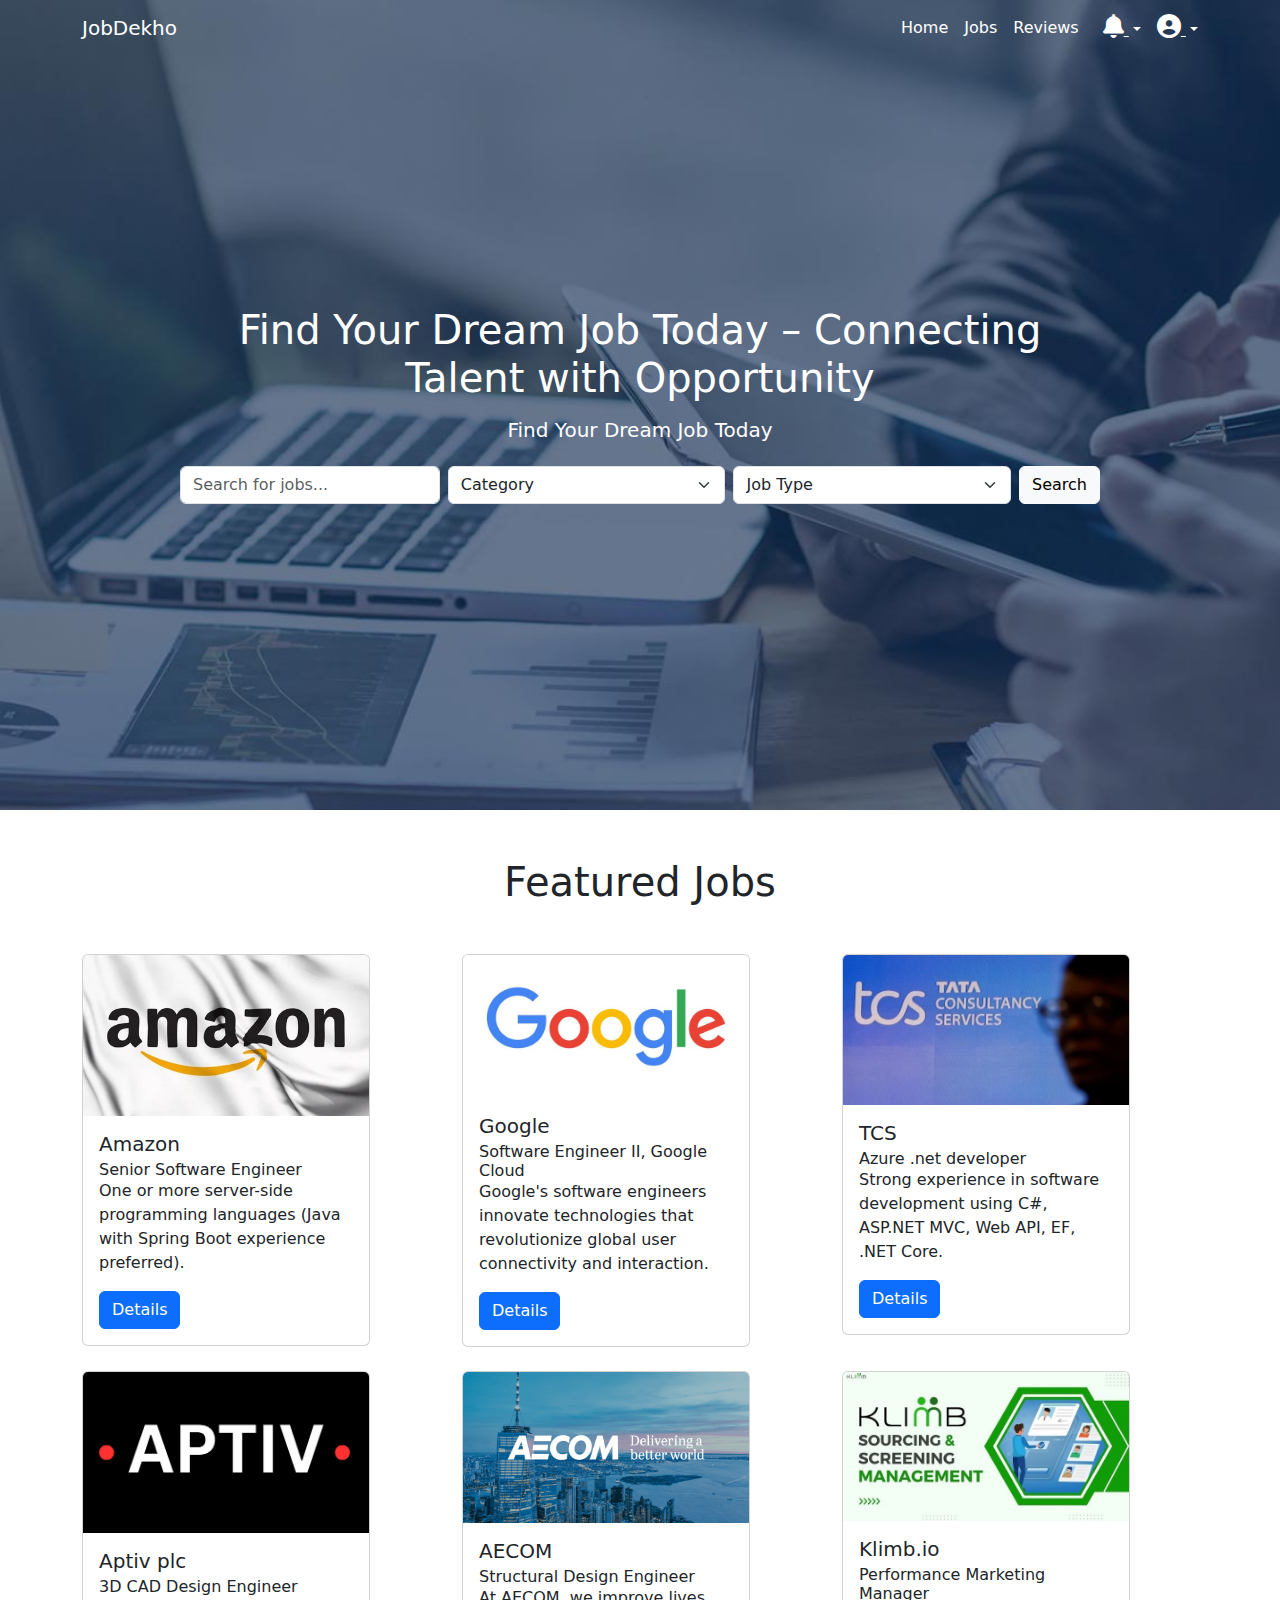
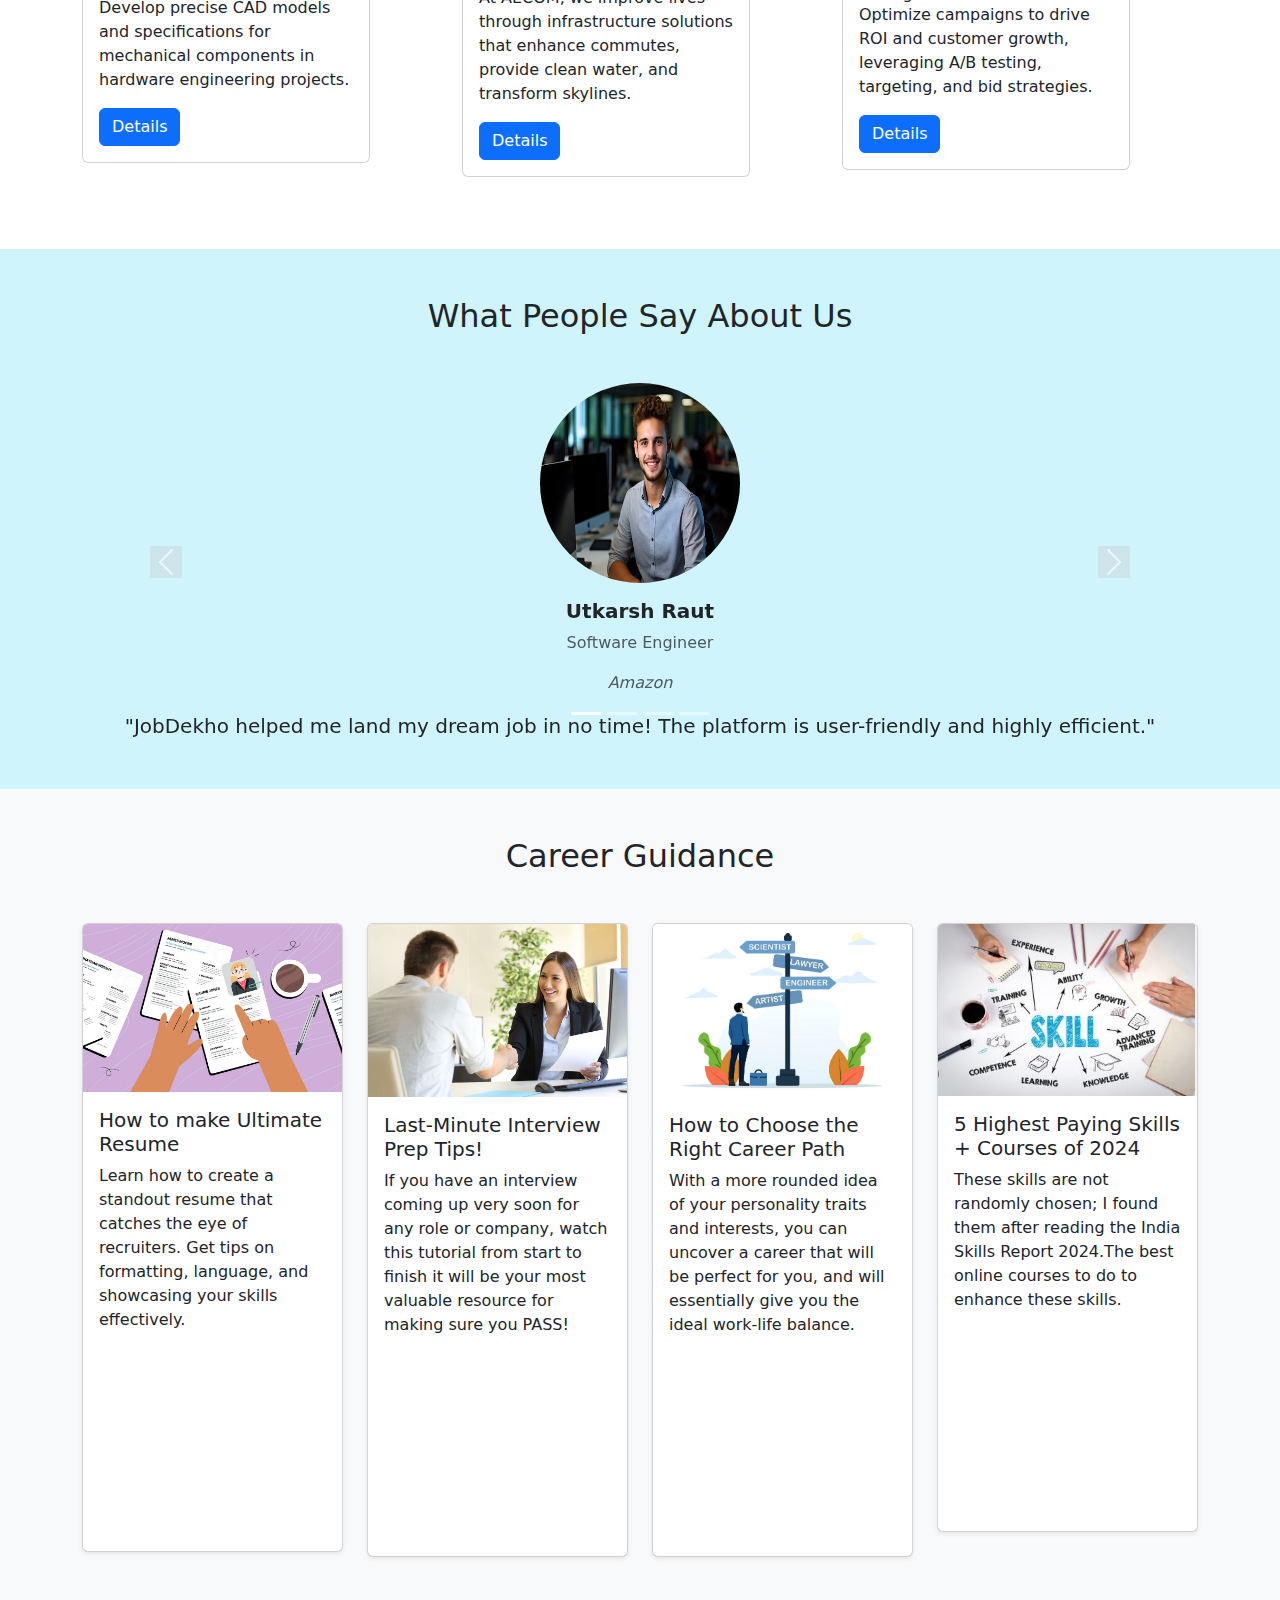
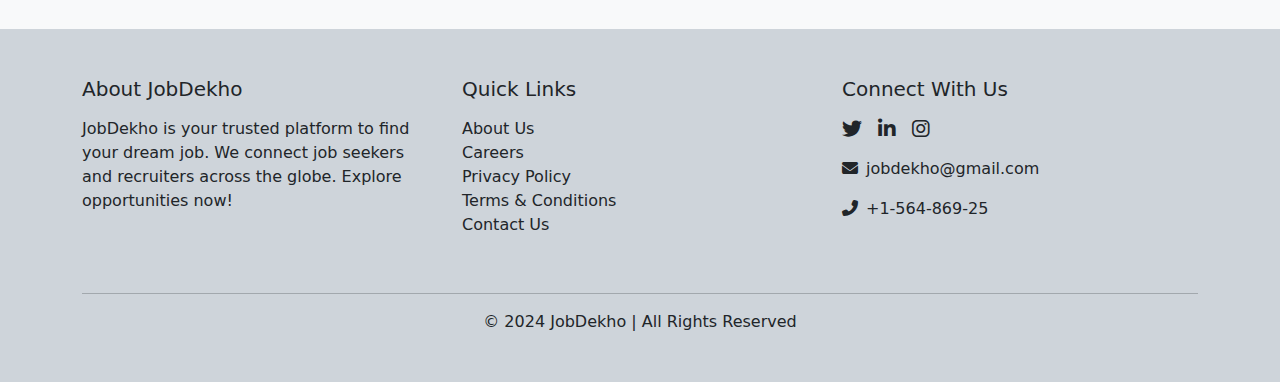
<file: index.html>
<!DOCTYPE html>
<html lang="en">
<head>
  <meta charset="UTF-8">
  <meta name="viewport" content="width=device-width, initial-scale=1.0">
  <title>JobDekho</title>
  <link 
      href="https://cdn.jsdelivr.net/npm/bootstrap@5.3.3/dist/css/bootstrap.min.css" 
      rel="stylesheet" 
      integrity="sha384-QWTKZyjpPEjISv5WaRU9OFeRpok6YctnYmDr5pNlyT2bRjXh0JMhjY6hW+ALEwIH" 
      crossorigin="anonymous"
  />
  <link rel="stylesheet" 
        href="https://cdnjs.cloudflare.com/ajax/libs/font-awesome/6.6.0/css/all.min.css"
  />
  <script 
      src="https://cdn.jsdelivr.net/npm/bootstrap@5.3.3/dist/js/bootstrap.bundle.min.js" 
      integrity="sha384-YvpcrYf0tY3lHB60NNkmXc5s9fDVZLESaAA55NDzOxhy9GkcIdslK1eN7N6jIeHz" 
      crossorigin="anonymous">
  </script>
  <link rel="stylesheet" href="style.css">
</head>
<body>
  
  <div class="background-container">
    <nav class="navbar navbar-expand-lg navbar-dark">
      <div class="container">
        <a class="navbar-brand" href="index.html">JobDekho</a>
        <button class="navbar-toggler" type="button" data-bs-toggle="collapse" data-bs-target="#navbarNav" aria-controls="navbarNav" aria-expanded="false" aria-label="Toggle navigation">
          <span class="navbar-toggler-icon"></span>
        </button>
        <div class="collapse navbar-collapse" id="navbarNav">
          <ul class="navbar-nav ms-auto">
            <li class="nav-item">
              <a class="nav-link active" aria-current="page" href="index.html">Home</a>
            </li>
            <li class="nav-item">
              <a class="nav-link text-white" href="jobs.html">Jobs</a>
            </li>
            <li class="nav-item">
              <a class="nav-link text-white" href="#">Reviews</a>
            </li>
          </ul>
          <div class="ms-3 d-flex align-items-center">
            <div class="dropdown me-3">
              <a class="text-white dropdown-toggle" href="#" role="button" id="notificationDropdown" data-bs-toggle="dropdown" aria-expanded="false">
                <i class="fas fa-bell" style="font-size: 1.5rem;"></i>
              </a>
              <ul class="dropdown-menu dropdown-menu-end" aria-labelledby="notificationDropdown">
                <li><h6 class="dropdown-header">Notifications</h6></li>
                <li><a class="dropdown-item" href="#">Applied application</a></li>
                <li><a class="dropdown-item" href="#">Application Status</a></li>
                <li><a class="dropdown-item" href="#">Pending Actions</a></li>
                <li><hr class="dropdown-divider"></li>
                <li><a class="dropdown-item" href="#">View all notifications</a></li>
              </ul>
            </div>
            <div class="dropdown">
              <a class="text-white dropdown-toggle" href="#" role="button" id="profileDropdown" data-bs-toggle="dropdown" aria-expanded="false">
                <i class="fas fa-user-circle" style="font-size: 1.5rem;"></i>
              </a>
              <ul class="dropdown-menu dropdown-menu-end" aria-labelledby="profileDropdown">
                <li><h6 class="dropdown-header">Account</h6></li>
                <li><a class="dropdown-item" href="#" data-bs-toggle="modal" data-bs-target="#exampleModal">Profile</a></li>
                <li><a class="dropdown-item" href="#">Settings</a></li>
                <li><hr class="dropdown-divider"></li>
                <li><a class="dropdown-item" href="#">Logout</a></li>
              </ul>
            </div>
          </div>
        </div>
      </div>
    </nav>

    <section class="hero">
      <div class="container">
        <h1>Find Your Dream Job Today – Connecting Talent with Opportunity</h1>
        <h5 class="mt-3">Find Your Dream Job Today</h5>
        <form class="d-flex justify-content-center mt-4">
          <input type="search" class="form-control me-2" placeholder="Search for jobs..." aria-label="Search">
          <select class="form-select me-2" aria-label="Select Category">
            <option selected>Category</option>
            <option value="1">Analyst</option>
            <option value="2">Software</option>
            <option value="3">Marketing</option>
            <option value="4">Designing</option>
            <option value="5">Finance</option>
          </select>
          <select class="form-select me-2" aria-label="Select Job Type">
            <option selected>Job Type</option>
            <option value="1">Full-Time</option>  
            <option value="2">Internship</option>  
          </select>
          <button class="btn btn-light" type="submit">Search</button>
        </form>
      </div>
    </section>
  </div>

  <section class="jobs-list py-5">
    <div class="container">
      <h1 class="text-center mb-5">Featured Jobs</h1>
      <div class="row">
        <div class="col-md-4 col-sm-6 mb-4">
          <div class="card" style="width: 18rem;">
            <img src="./images/featpost1.jpg" class="card-img-top" alt="Amazon" style="height: auto;">
            <div class="card-body">
              <h5 class="card-title">Amazon</h5>
              <h6 class="card-subtitle">Senior Software Engineer</h6>
              <p class="card-text">One or more server-side programming languages (Java with Spring Boot experience preferred).</p>
              <a href="./Details/amazon_details.html" class="btn btn-primary">Details</a>
            </div>
          </div>
        </div>

        <div class="col-md-4 col-sm-6 mb-4">
          <div class="card" style="width: 18rem;">
            <img src="./images/featpost2.jpg" class="card-img-top" alt="Google">
            <div class="card-body">
              <h5 class="card-title">Google</h5>
              <h6 class="card-subtitle">Software Engineer II, Google Cloud</h6>
              <p class="card-text">Google's software engineers innovate technologies that revolutionize global user connectivity and interaction.</p>
              <a href="./Details/google_details.html" class="btn btn-primary">Details</a>
            </div>
          </div>
        </div>

        <div class="col-md-4 col-sm-6 mb-4">
          <div class="card" style="width: 18rem;">
            <img src="./images/featpost3.jpg" class="card-img-top" alt="TCS">
            <div class="card-body">
              <h5 class="card-title">TCS</h5>
              <h6 class="card-subtitle">Azure .net developer</h6>
              <p class="card-text">Strong experience in software development using C#, ASP.NET MVC, Web API, EF, .NET Core.</p>
              <a href="./Details/tcs_details.html" class="btn btn-primary">Details</a>
            </div>
          </div>
        </div>
  
        <div class="col-md-4 col-sm-6 mb-4">
          <div class="card" style="width: 18rem;">
            <img src="./images/featpost4.jpg" class="card-img-top" alt="Aptiv plc">
            <div class="card-body">
              <h5 class="card-title">Aptiv plc</h5>
              <h6 class="card-subtitle">3D CAD Design Engineer</h6>
              <p class="card-text">Develop precise CAD models and specifications for mechanical components in hardware engineering projects.</p>
              <a href="#" class="btn btn-primary">Details</a>
            </div>
          </div>
        </div>
  
        <div class="col-md-4 col-sm-6 mb-4">
          <div class="card" style="width: 18rem;">
            <img src="./images/featpost5.png" class="card-img-top" alt="Aecom">
            <div class="card-body">
              <h5 class="card-title">AECOM</h5>
              <h6 class="card-subtitle">Structural Design Engineer</h6>
              <p class="card-text">At AECOM, we improve lives through infrastructure solutions that enhance commutes, provide clean water, and transform skylines.</p>
              <a href="#" class="btn btn-primary">Details</a>
            </div>
          </div>
        </div>

        <div class="col-md-4 col-sm-6 mb-4">
          <div class="card" style="width: 18rem;">
            <img src="./images/featpost6.jpg" class="card-img-top" alt="Klimb.io">
            <div class="card-body">
              <h5 class="card-title">Klimb.io</h5>
              <h6 class="card-subtitle">Performance Marketing Manager</h6>
              <p class="card-text">Optimize campaigns to drive ROI and customer growth, leveraging A/B testing, targeting, and bid strategies.</p>
              <a href="#" class="btn btn-primary">Details</a>
            </div>
          </div>
        </div>

      </div>
    </div>
  </section>
  
  <section class="review-section py-5 bg-info-subtle">
    <div class="container">
      <h2 class="text-center mb-5">What People Say About Us</h2>
      <div id="carouselExampleIndicators" class="carousel slide">
        <div class="carousel-indicators">
          <button type="button" data-bs-target="#carouselExampleIndicators" data-bs-slide-to="0" class="active" aria-current="true" aria-label="Slide 1"></button>
          <button type="button" data-bs-target="#carouselExampleIndicators" data-bs-slide-to="1" aria-label="Slide 2"></button>
          <button type="button" data-bs-target="#carouselExampleIndicators" data-bs-slide-to="2" aria-label="Slide 3"></button>
          <button type="button" data-bs-target="#carouselExampleIndicators" data-bs-slide-to="3" aria-label="Slide 4"></button>
        </div>
        <div class="carousel-inner">
          <div class="carousel-item active">
            <div class="d-flex flex-column align-items-center text-centre">
              <img src="./images/Reviwer1.jpg" class="rounded-circle mb-3" alt="Reviewer 1" style="width: 200px; height: 200px;">
              <h5 class="fw-bold">Utkarsh Raut</h5>
              <p class="text-muted">Software Engineer</p>
              <p class="text-muted"><em>Amazon</em></p>
              <p class="lead mb-0">
                "JobDekho helped me land my dream job in no time! The platform is user-friendly and highly efficient."
              </p>
            </div>
          </div>
          <div class="carousel-item">
            <div class="d-flex flex-column align-items-center text-centre">
              <img src="./images/Reviwer2.jpg" class="rounded-circle mb-3" alt="Reviewer 1" style="width: 200px; height: 200px;">
              <h5 class="fw-bold">Aman Gupta</h5>
              <p class="text-muted">Marketing Specialist</p>
              <p class="text-muted"><em>Boat</em></p>
              <p class="lead mb-0">
                "A seamless experience from start to finish. The filtering options made my job search easy and quick."
              </p>
            </div>
          </div>
          <div class="carousel-item">
            <div class="d-flex flex-column align-items-center text-centre">
              <img src="./images/Reviwer3.jpg" class="rounded-circle mb-3" alt="Reviewer 1" style="width: 200px; height: 200px;">
              <h5 class="fw-bold">Ashneer Grover</h5>
              <p class="text-muted">Finance Specialist</p>
              <p class="text-muted"><em>BharatPe</em></p>
              <p class="lead mb-0">
                "I found multiple job opportunities that matched my skills. Highly recommend JobDekho!"
              </p>
            </div>
          </div>
          <div class="carousel-item">
            <div class="d-flex flex-column align-items-center text-centre">
              <img src="./images/Reviwer4.jpg" class="rounded-circle mb-3" alt="Reviewer 1" style="width: 200px; height: 200px;">
              <h5 class="fw-bold">Harshali Arora</h5>
              <p class="text-muted">Design Engineer</p>
              <p class="text-muted"><em>IDSS Global</em></p>
              <p class="lead mb-0">
                "Secured multiple job offers aligned with my expertise. Strongly suggest using JobDekho!"
              </p>
            </div>
          </div>
        </div>
        <button class="carousel-control-prev" type="button" data-bs-target="#carouselExampleIndicators" data-bs-slide="prev">
          <span class="carousel-control-prev-icon bg-dark-subtle" aria-hidden="true"></span>
          <span class="visually-hidden">Previous</span>
        </button>
        <button class="carousel-control-next" type="button" data-bs-target="#carouselExampleIndicators" data-bs-slide="next">
          <span class="carousel-control-next-icon bg-dark-subtle" aria-hidden="true"></span>
          <span class="visually-hidden">Next</span>
        </button>
      </div>
    </div>
  </section>

  <section class="career-guidance py-5 bg-light">
    <div class="container">
      <h2 class="text-center mb-5">Career Guidance</h2>
      <div class="row justify-content-center">
        <div class="col-md-3 col-sm-6 mb-4">
          <div class="card shadow-sm" style="max-width: 18rem;">
            <img src="./images/career1.jpg" class="card-img-top" alt="Career Tips">
            <div class="card-body">
              <h5 class="card-title">How to make Ultimate Resume</h5>
              <p class="card-text">Learn how to create a standout resume that catches the eye of recruiters. Get tips on formatting, language, and showcasing your skills effectively.</p>
              <iframe width="100%" height="180" src="https://www.youtube.com/embed/y3R9e2L8I9E?si=lHASHg4Qnz4NxwsM" title="YouTube video player" frameborder="0" allow="accelerometer; autoplay; clipboard-write; encrypted-media; gyroscope; picture-in-picture; web-share" referrerpolicy="strict-origin-when-cross-origin" allowfullscreen></iframe>
            </div>
          </div>
        </div>
        
        <div class="col-md-3 col-sm-6 mb-4">
          <div class="card shadow-sm" style="max-width: 18rem;">
            <img src="./images/career2.jpg" class="card-img-top" alt="Interview Prep">
            <div class="card-body">
              <h5 class="card-title">Last-Minute Interview Prep Tips!</h5>
              <p class="card-text">If you have an interview coming up very soon for any role or company, watch this tutorial from start to finish it will be your most valuable resource for making sure you PASS!</p>
              <iframe width="100%" height="180" src="https://www.youtube.com/embed/6bJTEZnTT5A?si=YpXD9TM69BwJETuj" title="YouTube video player" frameborder="0" allow="accelerometer; autoplay; clipboard-write; encrypted-media; gyroscope; picture-in-picture; web-share" referrerpolicy="strict-origin-when-cross-origin" allowfullscreen></iframe>
            </div>
          </div>
        </div>
          
        <div class="col-md-3 col-sm-6 mb-4">
          <div class="card shadow-sm" style="max-width: 18rem;">
            <img src="./images/career3.jpg" class="card-img-top" alt="Career Path">
            <div class="card-body">
              <h5 class="card-title">How to Choose the Right Career Path</h5>
              <p class="card-text">With a more rounded idea of your personality traits and interests, you can uncover a career that will be perfect for you, and will essentially give you the ideal work-life balance.</p>              
              <iframe width="100%" height="180" src="https://www.youtube.com/embed/zhpcgpqWc1Q?si=4nXQ1w0wPhT5pi6x" title="YouTube video player" frameborder="0" allow="accelerometer; autoplay; clipboard-write; encrypted-media; gyroscope; picture-in-picture; web-share" referrerpolicy="strict-origin-when-cross-origin" allowfullscreen></iframe>
            </div>
          </div>
        </div>
  
        <div class="col-md-3 col-sm-6 mb-4">
          <div class="card shadow-sm" style="max-width: 18rem;">
            <img src="./images/career4.jpg" class="card-img-top" alt="Skill Building">
            <div class="card-body">
              <h5 class="card-title">5 Highest Paying Skills + Courses of 2024</h5>
              <p class="card-text">These skills are not randomly chosen; I found them after reading the India Skills Report 2024.The best online courses to do to enhance these skills.</p>
              <iframe width="100%" height="180" src="https://www.youtube.com/embed/3Z5s-9jmoWw?si=_5rsegg0jIUXwORr" title="YouTube video player" frameborder="0" allow="accelerometer; autoplay; clipboard-write; encrypted-media; gyroscope; picture-in-picture; web-share" referrerpolicy="strict-origin-when-cross-origin" allowfullscreen></iframe>
            </div>
          </div>
        </div>
      </div>
    </div>
  </section>
  
  <footer class="bg-dark-subtle text-dark py-5">
    <div class="container">
      <div class="row">
        <div class="col-md-4 mb-4">
          <h5 class="mb-3">About JobDekho</h5>
          <p>
            JobDekho is your trusted platform to find your dream job. We connect job seekers and recruiters across the globe. Explore opportunities now!
          </p>
        </div>
        <div class="col-md-4 mb-4">
          <h5 class="mb-3">Quick Links</h5>
          <ul class="list-unstyled">
            <li><a href="#" class="text-dark" style="text-decoration: none;">About Us</a></li>
            <li><a href="#" class="text-dark" style="text-decoration: none;">Careers</a></li>
            <li><a href="#" class="text-dark" style="text-decoration: none;">Privacy Policy</a></li>
            <li><a href="#" class="text-dark" style="text-decoration: none;">Terms & Conditions</a></li>
            <li><a href="#" class="text-dark" style="text-decoration: none;">Contact Us</a></li>
          </ul>
        </div>
        <div class="col-md-4 mb-4">
          <h5 class="mb-3">Connect With Us</h5>
          <div class="d-flex mb-3">
            <a href="#" class="text-dark me-3"><i class="fab fa-twitter fa-lg"></i></a>
            <a href="#" class="text-dark me-3"><i class="fab fa-linkedin-in fa-lg"></i></a>
            <a href="#" class="text-dark me-3"><i class="fab fa-instagram fa-lg"></i></a>
          </div>
          <p>
            <i class="fas fa-envelope me-2"></i>jobdekho@gmail.com
          </p>
          <p>
            <i class="fas fa-phone-alt me-2"></i>+1-564-869-25
          </p>
        </div>
      </div>
      <hr>
      <div class="row">
        <div class="col-12 text-center">
          <p class="mb-0">&copy; 2024 JobDekho | All Rights Reserved</p>
        </div>
      </div>
    </div>
  </footer>
  
  <div class="modal fade" id="exampleModal" tabindex="-1" aria-labelledby="exampleModalLabel" aria-hidden="true">
    <div class="modal-dialog">
      <div class="modal-content">
        <div class="modal-header">
          <h5 class="modal-title" id="exampleModalLabel">My Account</h5>
          <button type="button" class="btn-close" data-bs-dismiss="modal" aria-label="Close"></button>
        </div>
        <div class="modal-body">
          You will need to Login.
        </div>
        <div class="modal-footer">
          <button type="button" class="btn btn-secondary" data-bs-dismiss="modal">Close</button>
          <a type="button" href="login.html" class="btn btn-primary">Go To Login</a>
        </div>
      </div>
    </div>
  </div>

</body>
</html>
</file>
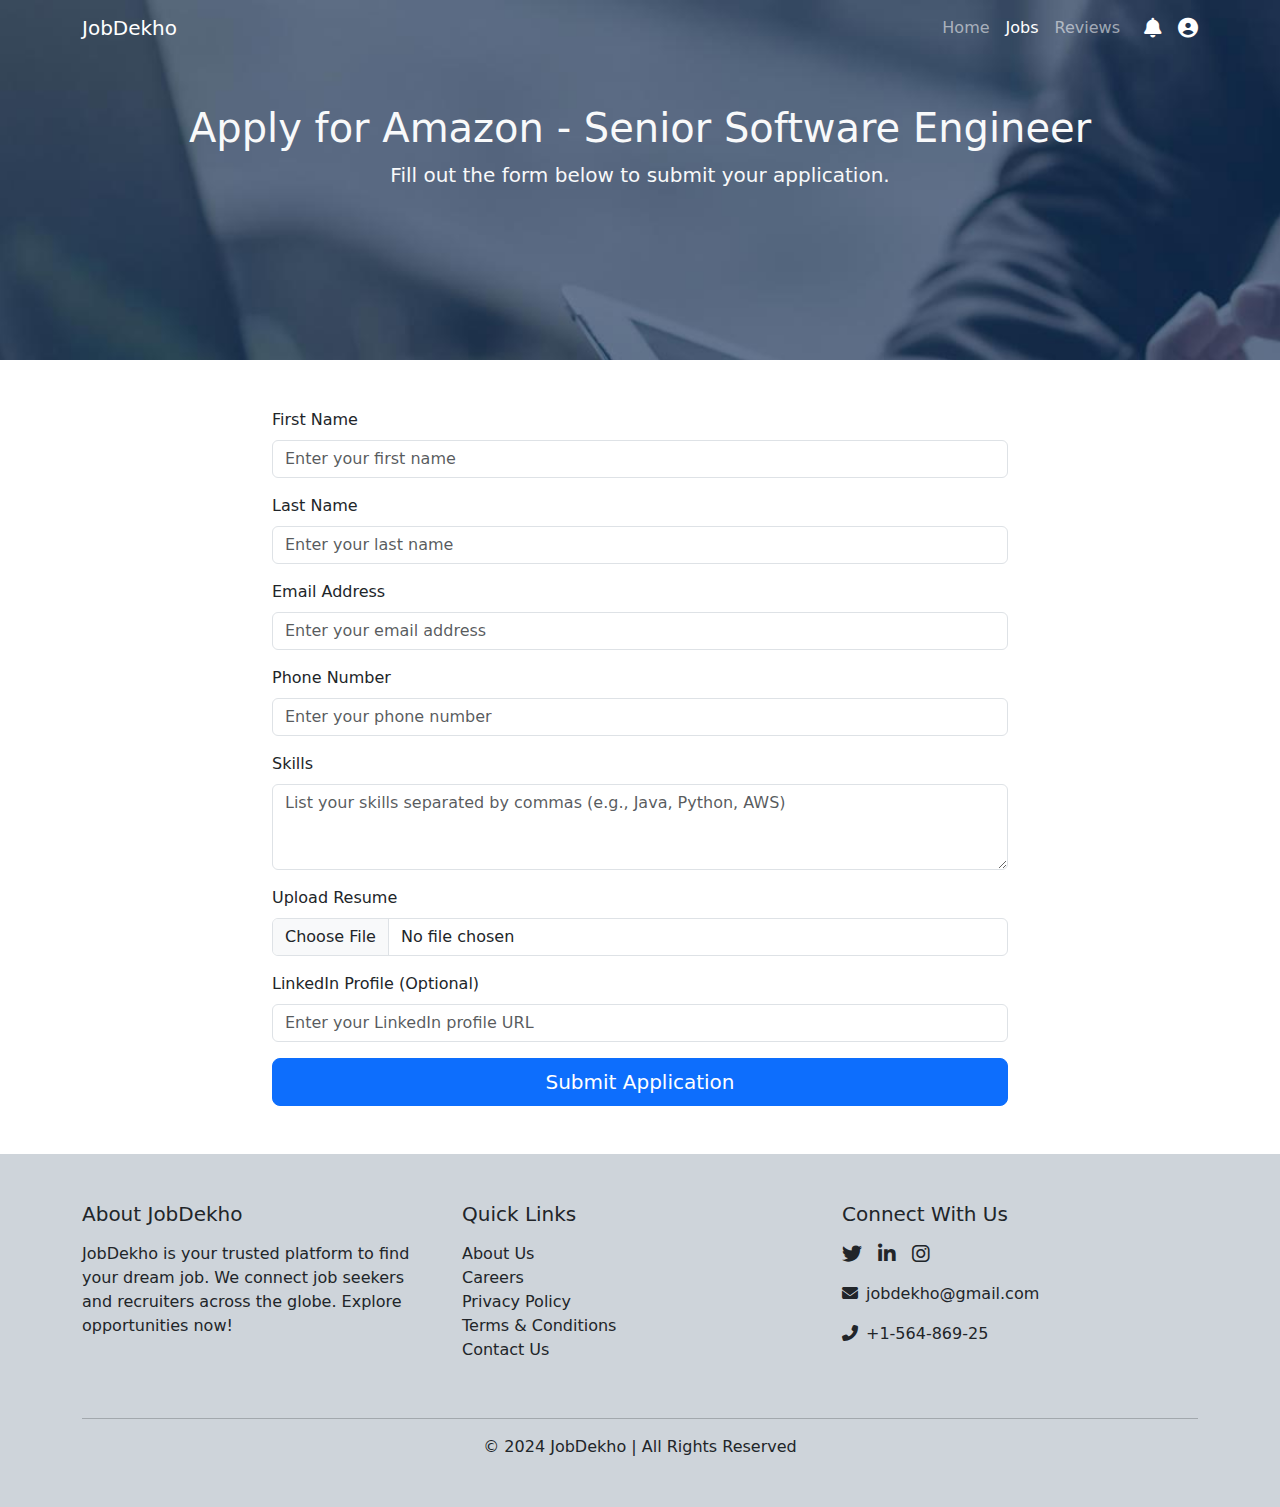
<file: amazon_apply.html>
<!DOCTYPE html>
<html lang="en">
<head>
    <meta charset="UTF-8">
    <meta name="viewport" content="width=device-width, initial-scale=1.0">
    <title>Apply Now</title>
    <link 
      href="https://cdn.jsdelivr.net/npm/bootstrap@5.3.3/dist/css/bootstrap.min.css" 
      rel="stylesheet" 
      integrity="sha384-QWTKZyjpPEjISv5WaRU9OFeRpok6YctnYmDr5pNlyT2bRjXh0JMhjY6hW+ALEwIH" 
      crossorigin="anonymous"
    />
    <link rel="stylesheet" 
        href="https://cdnjs.cloudflare.com/ajax/libs/font-awesome/6.6.0/css/all.min.css"
    />
    <style>
        .background-container {
            position: relative;
            background-image: url(./images/image1.jpg);
            background-size: cover;
            background-position: center;
            background-attachment: fixed;
            height: 40vh;
            color: white;
        }
    </style>
</head>
<body>
    
    <div class="background-container">
        <nav class="navbar navbar-expand-lg navbar-dark navbar-bg">
            <div class="container">
            <a class="navbar-brand" href="index.html">JobDekho</a>
            <button class="navbar-toggler" type="button" data-bs-toggle="collapse" data-bs-target="#navbarNav" aria-controls="navbarNav" aria-expanded="false" aria-label="Toggle navigation">
                <span class="navbar-toggler-icon"></span>
            </button>
            <div class="collapse navbar-collapse" id="navbarNav">
                <ul class="navbar-nav ms-auto">
                <li class="nav-item">
                    <a class="nav-link" href="index.html">Home</a>
                </li>
                <li class="nav-item">
                    <a class="nav-link active" aria-current="page" href="jobs.html">Jobs</a>
                </li>
                <li class="nav-item">
                    <a class="nav-link" href="#">Reviews</a>
                </li>
                </ul>
                <div class="ms-3 d-flex align-items-center">
                <a class="text-white me-3" href="#"><i class="fas fa-bell fa-lg"></i></a>
                <a class="text-white" href="#"><i class="fas fa-user-circle fa-lg"></i></a>
                </div>
            </div>
            </div>
        </nav>

        <header class="apply-header text-center text-light mt-5">
            <div class="container">
                <h1>Apply for Amazon - Senior Software Engineer</h1>
                <p class="lead">Fill out the form below to submit your application.</p>
            </div>
        </header>
    </div>

    <section class="py-5">
        <div class="container">
            <div class="row justify-content-center">
                <div class="col-md-8">
                    <div class="form-container">
                        <form action="#" method="POST" enctype="multipart/form-data">
                            <div class="mb-3">
                                <label for="firstName" class="form-label">First Name</label>
                                <input type="text" class="form-control" id="firstName" name="firstName" placeholder="Enter your first name" required autocomplete="off">
                            </div>
                            <div class="mb-3">
                                <label for="lastName" class="form-label">Last Name</label>
                                <input type="text" class="form-control" id="lastName" name="lastName" placeholder="Enter your last name" required autocomplete="off">
                            </div>
                            <div class="mb-3">
                                <label for="email" class="form-label">Email Address</label>
                                <input type="email" class="form-control" id="email" name="email" placeholder="Enter your email address" required autocomplete="off">
                            </div>
                            <div class="mb-3">
                                <label for="phone" class="form-label">Phone Number</label>
                                <input type="text" class="form-control" id="phone" name="phone" placeholder="Enter your phone number" required autocomplete="off">
                            </div>
                            <div class="mb-3">
                                <label for="skills" class="form-label">Skills</label>
                                <textarea class="form-control" id="skills" name="skills" rows="3" placeholder="List your skills separated by commas (e.g., Java, Python, AWS)" required></textarea>
                            </div>
                            <div class="mb-3">
                                <label for="resume" class="form-label">Upload Resume</label>
                                <input type="file" class="form-control" id="resume" name="resume" accept=".pdf,.doc,.docx" required>
                            </div>
                            <div class="mb-3">
                                <label for="linkedin" class="form-label">LinkedIn Profile (Optional)</label>
                                <input type="url" class="form-control" id="linkedin" name="linkedin" placeholder="Enter your LinkedIn profile URL">
                            </div>
                            <div class="d-grid">
                                <button type="submit" class="btn btn-primary btn-lg">Submit Application</button>
                            </div>
                        </form>
                    </div>
                </div>
            </div>
        </div>
    </section>


    <footer class="bg-dark-subtle text-dark py-5">
        <div class="container">
          <div class="row">
            <div class="col-md-4 mb-4">
              <h5 class="mb-3">About JobDekho</h5>
              <p>
                JobDekho is your trusted platform to find your dream job. We connect job seekers and recruiters across the globe. Explore opportunities now!
              </p>
            </div>
            <div class="col-md-4 mb-4">
              <h5 class="mb-3">Quick Links</h5>
              <ul class="list-unstyled">
                <li><a href="#" class="text-dark" style="text-decoration: none;">About Us</a></li>
                <li><a href="#" class="text-dark" style="text-decoration: none;">Careers</a></li>
                <li><a href="#" class="text-dark" style="text-decoration: none;">Privacy Policy</a></li>
                <li><a href="#" class="text-dark" style="text-decoration: none;">Terms & Conditions</a></li>
                <li><a href="#" class="text-dark" style="text-decoration: none;">Contact Us</a></li>
              </ul>
            </div>
            <div class="col-md-4 mb-4">
              <h5 class="mb-3">Connect With Us</h5>
              <div class="d-flex mb-3">
                <a href="#" class="text-dark me-3"><i class="fab fa-twitter fa-lg"></i></a>
                <a href="#" class="text-dark me-3"><i class="fab fa-linkedin-in fa-lg"></i></a>
                <a href="#" class="text-dark me-3"><i class="fab fa-instagram fa-lg"></i></a>
              </div>
              <p>
                <i class="fas fa-envelope me-2"></i>jobdekho@gmail.com
              </p>
              <p>
                <i class="fas fa-phone-alt me-2"></i>+1-564-869-25
              </p>
            </div>
          </div>
          <hr>
          <div class="row">
            <div class="col-12 text-center">
              <p class="mb-0">&copy; 2024 JobDekho | All Rights Reserved</p>
            </div>
          </div>
        </div>
    </footer>

    <script 
      src="https://cdn.jsdelivr.net/npm/bootstrap@5.3.3/dist/js/bootstrap.bundle.min.js" 
      integrity="sha384-YvpcrYf0tY3lHB60NNkmXc5s9fDVZLESaAA55NDzOxhy9GkcIdslK1eN7N6jIeHz" 
      crossorigin="anonymous">
    </script>
</body>
</html>
</file>
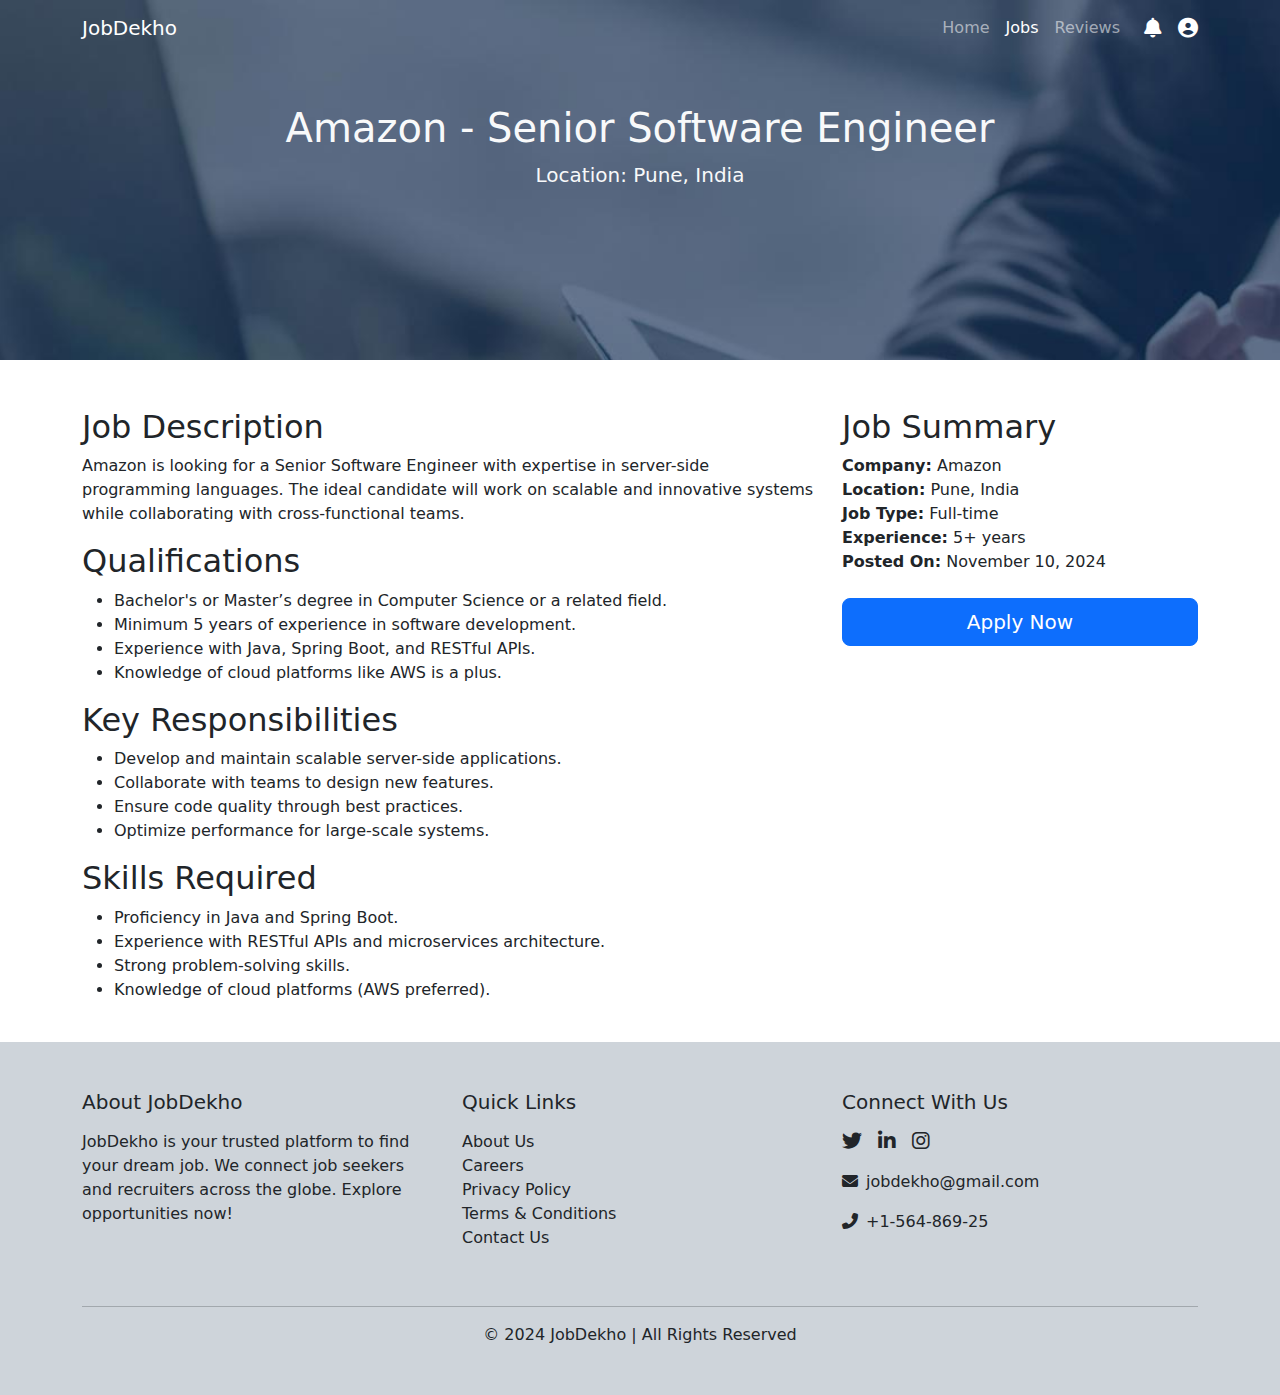
<file: amazon_details.html>
<!DOCTYPE html>
<html lang="en">
<head>
    <meta charset="UTF-8">
    <meta name="viewport" content="width=device-width, initial-scale=1.0">
    <title>Job Details</title>
    <link 
      href="https://cdn.jsdelivr.net/npm/bootstrap@5.3.3/dist/css/bootstrap.min.css" 
      rel="stylesheet" 
      integrity="sha384-QWTKZyjpPEjISv5WaRU9OFeRpok6YctnYmDr5pNlyT2bRjXh0JMhjY6hW+ALEwIH" 
      crossorigin="anonymous"
    />
    <link rel="stylesheet" 
        href="https://cdnjs.cloudflare.com/ajax/libs/font-awesome/6.6.0/css/all.min.css"
    />
    <style>
        .background-container {
            position: relative;
            background-image: url(./images/image1.jpg);
            background-size: cover;
            background-position: center;
            background-attachment: fixed;
            height: 40vh;
            color: white;
        }
    </style>
</head>
<body>
    
    <div class="background-container">
        <nav class="navbar navbar-expand-lg navbar-dark navbar-bg">
            <div class="container">
            <a class="navbar-brand" href="index.html">JobDekho</a>
            <button class="navbar-toggler" type="button" data-bs-toggle="collapse" data-bs-target="#navbarNav" aria-controls="navbarNav" aria-expanded="false" aria-label="Toggle navigation">
                <span class="navbar-toggler-icon"></span>
            </button>
            <div class="collapse navbar-collapse" id="navbarNav">
                <ul class="navbar-nav ms-auto">
                <li class="nav-item">
                    <a class="nav-link" href="index.html">Home</a>
                </li>
                <li class="nav-item">
                    <a class="nav-link active" aria-current="page" href="jobs.html">Jobs</a>
                </li>
                <li class="nav-item">
                    <a class="nav-link" href="#">Reviews</a>
                </li>
                </ul>
                <div class="ms-3 d-flex align-items-center">
                <a class="text-white me-3" href="#"><i class="fas fa-bell fa-lg"></i></a>
                <a class="text-white" href="#"><i class="fas fa-user-circle fa-lg"></i></a>
                </div>
            </div>
            </div>
        </nav>

        <header class="job-header text-center text-light mt-5">
            <div class="container">
                <h1>Amazon - Senior Software Engineer</h1>
                <p class="lead">Location: Pune, India</p>
            </div>
        </header>
    </div>

    <section class="job-body mt-5">
        <div class="container">
            <div class="row">
                <div class="col-md-8">
                    <h2>Job Description</h2>
                    <p>
                        Amazon is looking for a Senior Software Engineer with expertise in server-side programming languages. 
                        The ideal candidate will work on scalable and innovative systems while collaborating with cross-functional teams.
                    </p>

                    <h2>Qualifications</h2>
                    <ul>
                        <li>Bachelor's or Master’s degree in Computer Science or a related field.</li>
                        <li>Minimum 5 years of experience in software development.</li>
                        <li>Experience with Java, Spring Boot, and RESTful APIs.</li>
                        <li>Knowledge of cloud platforms like AWS is a plus.</li>
                    </ul>

                    <h2>Key Responsibilities</h2>
                    <ul>
                        <li>Develop and maintain scalable server-side applications.</li>
                        <li>Collaborate with teams to design new features.</li>
                        <li>Ensure code quality through best practices.</li>
                        <li>Optimize performance for large-scale systems.</li>
                    </ul>

                    <h2>Skills Required</h2>
                    <ul>
                        <li>Proficiency in Java and Spring Boot.</li>
                        <li>Experience with RESTful APIs and microservices architecture.</li>
                        <li>Strong problem-solving skills.</li>
                        <li>Knowledge of cloud platforms (AWS preferred).</li>
                    </ul>
                </div>

                <div class="col-md-4">
                    <h2>Job Summary</h2>
                    <ul class="list-unstyled">
                        <li><strong>Company:</strong> Amazon</li>
                        <li><strong>Location:</strong> Pune, India</li>
                        <li><strong>Job Type:</strong> Full-time</li>
                        <li><strong>Experience:</strong> 5+ years</li>
                        <li><strong>Posted On:</strong> November 10, 2024</li>
                    </ul>

                    <div class="mt-4">
                        <a href="amazon_apply.html" class="btn btn-primary btn-lg btn-apply w-100">Apply Now</a>
                    </div>
                </div>
            </div>
        </div>
    </section>

    
    <footer class="bg-dark-subtle text-dark py-5 mt-4">
        <div class="container">
          <div class="row">
            <div class="col-md-4 mb-4">
              <h5 class="mb-3">About JobDekho</h5>
              <p>
                JobDekho is your trusted platform to find your dream job. We connect job seekers and recruiters across the globe. Explore opportunities now!
              </p>
            </div>
            <div class="col-md-4 mb-4">
              <h5 class="mb-3">Quick Links</h5>
              <ul class="list-unstyled">
                <li><a href="#" class="text-dark" style="text-decoration: none;">About Us</a></li>
                <li><a href="#" class="text-dark" style="text-decoration: none;">Careers</a></li>
                <li><a href="#" class="text-dark" style="text-decoration: none;">Privacy Policy</a></li>
                <li><a href="#" class="text-dark" style="text-decoration: none;">Terms & Conditions</a></li>
                <li><a href="#" class="text-dark" style="text-decoration: none;">Contact Us</a></li>
              </ul>
            </div>
            <div class="col-md-4 mb-4">
              <h5 class="mb-3">Connect With Us</h5>
              <div class="d-flex mb-3">
                <a href="#" class="text-dark me-3"><i class="fab fa-twitter fa-lg"></i></a>
                <a href="#" class="text-dark me-3"><i class="fab fa-linkedin-in fa-lg"></i></a>
                <a href="#" class="text-dark me-3"><i class="fab fa-instagram fa-lg"></i></a>
              </div>
              <p>
                <i class="fas fa-envelope me-2"></i>jobdekho@gmail.com
              </p>
              <p>
                <i class="fas fa-phone-alt me-2"></i>+1-564-869-25
              </p>
            </div>
          </div>
          <hr>
          <div class="row">
            <div class="col-12 text-center">
              <p class="mb-0">&copy; 2024 JobDekho | All Rights Reserved</p>
            </div>
          </div>
        </div>
    </footer>

    <script 
      src="https://cdn.jsdelivr.net/npm/bootstrap@5.3.3/dist/js/bootstrap.bundle.min.js" 
      integrity="sha384-YvpcrYf0tY3lHB60NNkmXc5s9fDVZLESaAA55NDzOxhy9GkcIdslK1eN7N6jIeHz" 
      crossorigin="anonymous">
    </script>
</body>
</html>
</file>
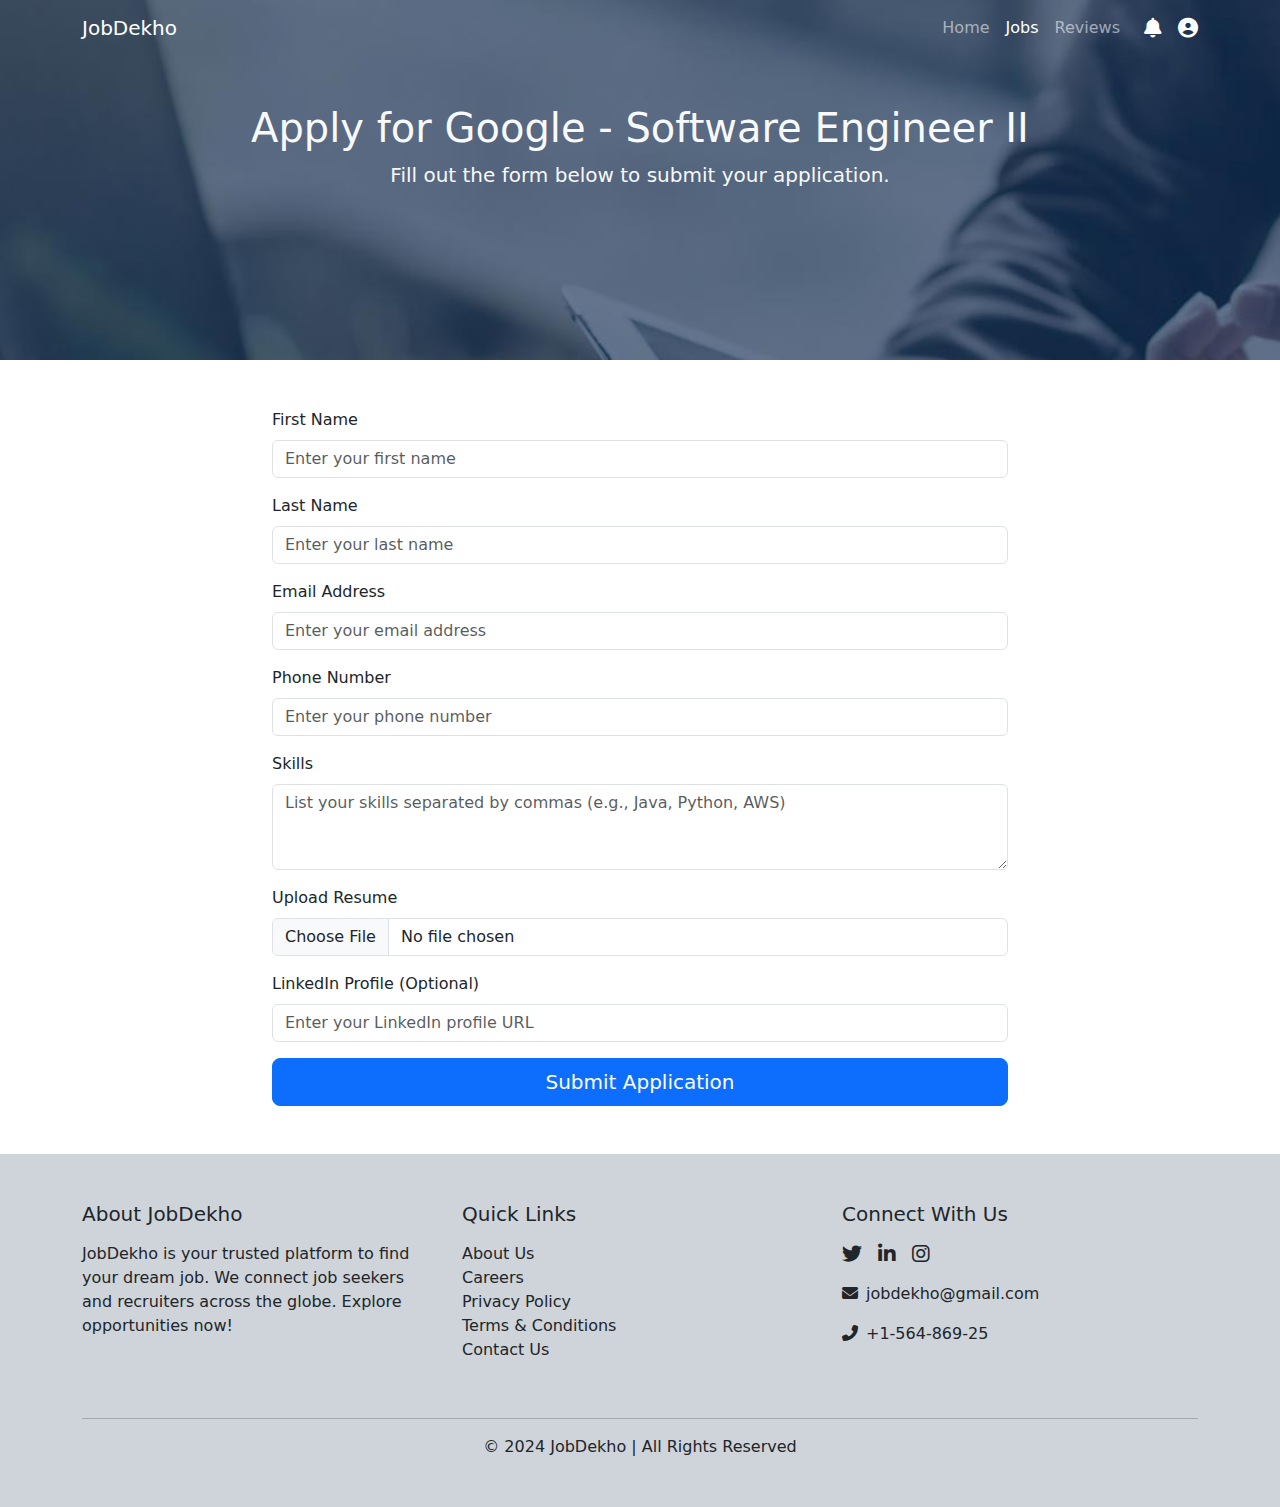
<file: google_apply.html>
<!DOCTYPE html>
<html lang="en">
<head>
    <meta charset="UTF-8">
    <meta name="viewport" content="width=device-width, initial-scale=1.0">
    <title>Apply Now</title>
    <link 
        href="https://cdn.jsdelivr.net/npm/bootstrap@5.3.3/dist/css/bootstrap.min.css" 
        rel="stylesheet" 
        integrity="sha384-QWTKZyjpPEjISv5WaRU9OFeRpok6YctnYmDr5pNlyT2bRjXh0JMhjY6hW+ALEwIH" 
        crossorigin="anonymous"
    />
    <link rel="stylesheet" 
        href="https://cdnjs.cloudflare.com/ajax/libs/font-awesome/6.6.0/css/all.min.css"
    />
  <style>
      .background-container {
          position: relative;
          background-image: url(./images/image1.jpg);
          background-size: cover;
          background-position: center;
          background-attachment: fixed;
          height: 40vh;
          color: white;
      }
  </style>
</head>
<body>
    
    <div class="background-container">
        <nav class="navbar navbar-expand-lg navbar-dark navbar-bg">
            <div class="container">
            <a class="navbar-brand" href="index.html">JobDekho</a>
            <button class="navbar-toggler" type="button" data-bs-toggle="collapse" data-bs-target="#navbarNav" aria-controls="navbarNav" aria-expanded="false" aria-label="Toggle navigation">
                <span class="navbar-toggler-icon"></span>
            </button>
            <div class="collapse navbar-collapse" id="navbarNav">
                <ul class="navbar-nav ms-auto">
                <li class="nav-item">
                    <a class="nav-link" href="index.html">Home</a>
                </li>
                <li class="nav-item">
                    <a class="nav-link active" aria-current="page" href="jobs.html">Jobs</a>
                </li>
                <li class="nav-item">
                    <a class="nav-link" href="#">Reviews</a>
                </li>
                </ul>
                <div class="ms-3 d-flex align-items-center">
                <a class="text-white me-3" href="#"><i class="fas fa-bell fa-lg"></i></a>
                <a class="text-white" href="#"><i class="fas fa-user-circle fa-lg"></i></a>
                </div>
            </div>
            </div>
        </nav>

        <header class="apply-header text-center text-light mt-5">
            <div class="container">
                <h1>Apply for Google - Software Engineer II</h1>
                <p class="lead">Fill out the form below to submit your application.</p>
            </div>
        </header>
    </div>

    <section class="py-5">
        <div class="container">
            <div class="row justify-content-center">
                <div class="col-md-8">
                    <div class="form-container">
                        <form action="#" method="POST" enctype="multipart/form-data">
                            <div class="mb-3">
                                <label for="firstName" class="form-label">First Name</label>
                                <input type="text" class="form-control" id="firstName" name="firstName" placeholder="Enter your first name" required autocomplete="off">
                            </div>
                            <div class="mb-3">
                                <label for="lastName" class="form-label">Last Name</label>
                                <input type="text" class="form-control" id="lastName" name="lastName" placeholder="Enter your last name" required autocomplete="off">
                            </div>
                            <div class="mb-3">
                                <label for="email" class="form-label">Email Address</label>
                                <input type="email" class="form-control" id="email" name="email" placeholder="Enter your email address" required autocomplete="off">
                            </div>
                            <div class="mb-3">
                                <label for="phone" class="form-label">Phone Number</label>
                                <input type="text" class="form-control" id="phone" name="phone" placeholder="Enter your phone number" required autocomplete="off">
                            </div>
                            <div class="mb-3">
                                <label for="skills" class="form-label">Skills</label>
                                <textarea class="form-control" id="skills" name="skills" rows="3" placeholder="List your skills separated by commas (e.g., Java, Python, AWS)" required></textarea>
                            </div>
                            <div class="mb-3">
                                <label for="resume" class="form-label">Upload Resume</label>
                                <input type="file" class="form-control" id="resume" name="resume" accept=".pdf,.doc,.docx" required>
                            </div>
                            <div class="mb-3">
                                <label for="linkedin" class="form-label">LinkedIn Profile (Optional)</label>
                                <input type="url" class="form-control" id="linkedin" name="linkedin" placeholder="Enter your LinkedIn profile URL">
                            </div>
                            <div class="d-grid">
                                <button type="submit" class="btn btn-primary btn-lg">Submit Application</button>
                            </div>
                        </form>
                    </div>
                </div>
            </div>
        </div>
    </section>


    <footer class="bg-dark-subtle text-dark py-5">
        <div class="container">
          <div class="row">
            <div class="col-md-4 mb-4">
              <h5 class="mb-3">About JobDekho</h5>
              <p>
                JobDekho is your trusted platform to find your dream job. We connect job seekers and recruiters across the globe. Explore opportunities now!
              </p>
            </div>
            <div class="col-md-4 mb-4">
              <h5 class="mb-3">Quick Links</h5>
              <ul class="list-unstyled">
                <li><a href="#" class="text-dark" style="text-decoration: none;">About Us</a></li>
                <li><a href="#" class="text-dark" style="text-decoration: none;">Careers</a></li>
                <li><a href="#" class="text-dark" style="text-decoration: none;">Privacy Policy</a></li>
                <li><a href="#" class="text-dark" style="text-decoration: none;">Terms & Conditions</a></li>
                <li><a href="#" class="text-dark" style="text-decoration: none;">Contact Us</a></li>
              </ul>
            </div>
            <div class="col-md-4 mb-4">
              <h5 class="mb-3">Connect With Us</h5>
              <div class="d-flex mb-3">
                <a href="#" class="text-dark me-3"><i class="fab fa-twitter fa-lg"></i></a>
                <a href="#" class="text-dark me-3"><i class="fab fa-linkedin-in fa-lg"></i></a>
                <a href="#" class="text-dark me-3"><i class="fab fa-instagram fa-lg"></i></a>
              </div>
              <p>
                <i class="fas fa-envelope me-2"></i>jobdekho@gmail.com
              </p>
              <p>
                <i class="fas fa-phone-alt me-2"></i>+1-564-869-25
              </p>
            </div>
          </div>
          <hr>
          <div class="row">
            <div class="col-12 text-center">
              <p class="mb-0">&copy; 2024 JobDekho | All Rights Reserved</p>
            </div>
          </div>
        </div>
    </footer>

    <script 
      src="https://cdn.jsdelivr.net/npm/bootstrap@5.3.3/dist/js/bootstrap.bundle.min.js" 
      integrity="sha384-YvpcrYf0tY3lHB60NNkmXc5s9fDVZLESaAA55NDzOxhy9GkcIdslK1eN7N6jIeHz" 
      crossorigin="anonymous">
    </script>
</body>
</html>
</file>
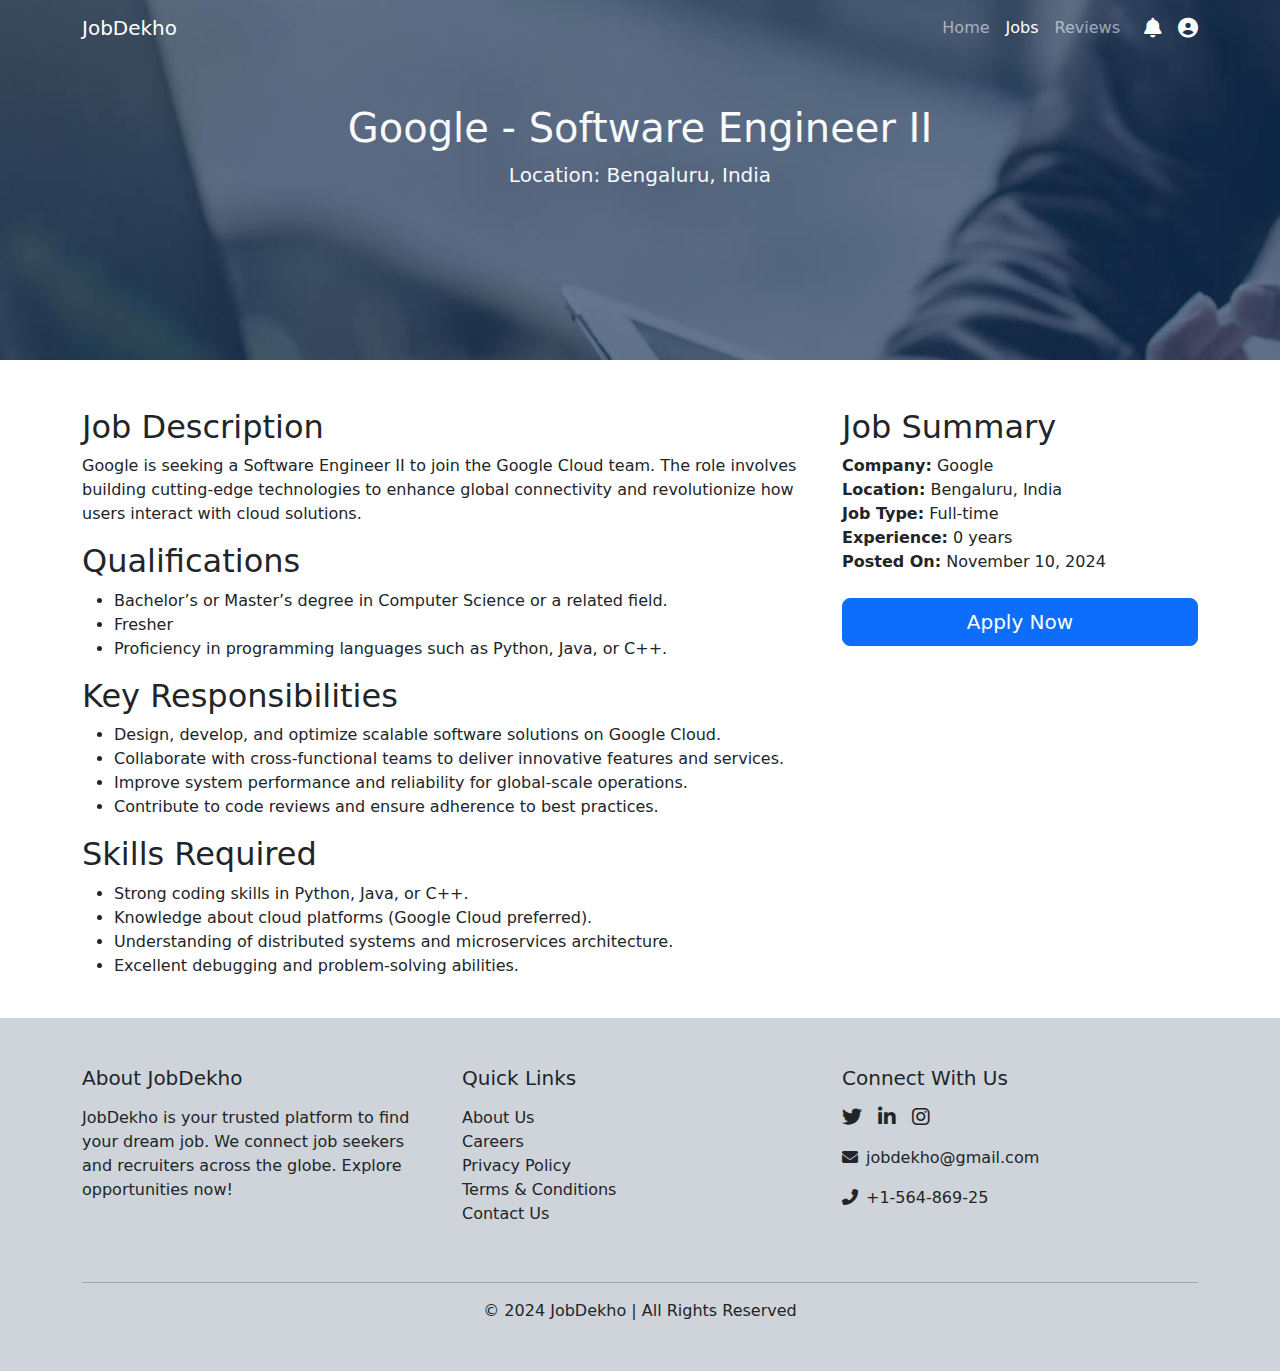
<file: google_details.html>
<!DOCTYPE html>
<html lang="en">
<head>
    <meta charset="UTF-8">
    <meta name="viewport" content="width=device-width, initial-scale=1.0">
    <title>Details</title>
    <link 
      href="https://cdn.jsdelivr.net/npm/bootstrap@5.3.3/dist/css/bootstrap.min.css" 
      rel="stylesheet" 
      integrity="sha384-QWTKZyjpPEjISv5WaRU9OFeRpok6YctnYmDr5pNlyT2bRjXh0JMhjY6hW+ALEwIH" 
      crossorigin="anonymous"
    />
    <link rel="stylesheet" 
        href="https://cdnjs.cloudflare.com/ajax/libs/font-awesome/6.6.0/css/all.min.css"
    />
    <style>
        .background-container {
            position: relative;
            background-image: url(./images/image1.jpg);
            background-size: cover;
            background-position: center;
            background-attachment: fixed;
            height: 40vh;
            color: white;
        }
    </style>
</head>
<body>
    
    <div class="background-container">
        <nav class="navbar navbar-expand-lg navbar-dark navbar-bg">
            <div class="container">
            <a class="navbar-brand" href="index.html">JobDekho</a>
            <button class="navbar-toggler" type="button" data-bs-toggle="collapse" data-bs-target="#navbarNav" aria-controls="navbarNav" aria-expanded="false" aria-label="Toggle navigation">
                <span class="navbar-toggler-icon"></span>
            </button>
            <div class="collapse navbar-collapse" id="navbarNav">
                <ul class="navbar-nav ms-auto">
                <li class="nav-item">
                    <a class="nav-link" href="index.html">Home</a>
                </li>
                <li class="nav-item">
                    <a class="nav-link active" aria-current="page" href="jobs.html">Jobs</a>
                </li>
                <li class="nav-item">
                    <a class="nav-link" href="#">Reviews</a>
                </li>
                </ul>
                <div class="ms-3 d-flex align-items-center">
                <a class="text-white me-3" href="#"><i class="fas fa-bell fa-lg"></i></a>
                <a class="text-white" href="#"><i class="fas fa-user-circle fa-lg"></i></a>
                </div>
            </div>
            </div>
        </nav>

        <header class="job-header text-center text-light mt-5">
            <div class="container">
                <h1>Google - Software Engineer II</h1>
                <p class="lead">Location: Bengaluru, India</p>
            </div>
        </header>
    </div>

    <section class="job-body mt-5">
        <div class="container">
            <div class="row">
                <div class="col-md-8">
                    <h2>Job Description</h2>
                    <p>
                        Google is seeking a Software Engineer II to join the Google Cloud team. 
                        The role involves building cutting-edge technologies to enhance global connectivity and revolutionize how users interact with cloud solutions.
                    </p>

                    <h2>Qualifications</h2>
                    <ul>
                        <li>Bachelor’s or Master’s degree in Computer Science or a related field.</li>
                        <li>Fresher</li>
                        <li>Proficiency in programming languages such as Python, Java, or C++.</li>
                    </ul>

                    <h2>Key Responsibilities</h2>
                    <ul>
                        <li>Design, develop, and optimize scalable software solutions on Google Cloud.</li>
                        <li>Collaborate with cross-functional teams to deliver innovative features and services.</li>
                        <li>Improve system performance and reliability for global-scale operations.</li>
                        <li>Contribute to code reviews and ensure adherence to best practices.</li>
                    </ul>

                    <h2>Skills Required</h2>
                    <ul>
                        <li>Strong coding skills in Python, Java, or C++.</li>
                        <li>Knowledge about cloud platforms (Google Cloud preferred).</li>
                        <li>Understanding of distributed systems and microservices architecture.</li>
                        <li>Excellent debugging and problem-solving abilities.</li>
                    </ul>
                </div>

                <div class="col-md-4">
                    <h2>Job Summary</h2>
                    <ul class="list-unstyled">
                        <li><strong>Company:</strong> Google</li>
                        <li><strong>Location:</strong> Bengaluru, India</li>
                        <li><strong>Job Type:</strong> Full-time</li>
                        <li><strong>Experience:</strong> 0 years</li>
                        <li><strong>Posted On:</strong> November 10, 2024</li>
                    </ul>

                    <div class="mt-4">
                        <a href="google_apply.html" class="btn btn-primary btn-lg btn-apply w-100">Apply Now</a>
                    </div>
                </div>
            </div>
        </div>
    </section>

    <footer class="bg-dark-subtle text-dark py-5 mt-4">
        <div class="container">
          <div class="row">
            <div class="col-md-4 mb-4">
              <h5 class="mb-3">About JobDekho</h5>
              <p>
                JobDekho is your trusted platform to find your dream job. We connect job seekers and recruiters across the globe. Explore opportunities now!
              </p>
            </div>
            <div class="col-md-4 mb-4">
              <h5 class="mb-3">Quick Links</h5>
              <ul class="list-unstyled">
                <li><a href="#" class="text-dark" style="text-decoration: none;">About Us</a></li>
                <li><a href="#" class="text-dark" style="text-decoration: none;">Careers</a></li>
                <li><a href="#" class="text-dark" style="text-decoration: none;">Privacy Policy</a></li>
                <li><a href="#" class="text-dark" style="text-decoration: none;">Terms & Conditions</a></li>
                <li><a href="#" class="text-dark" style="text-decoration: none;">Contact Us</a></li>
              </ul>
            </div>
            <div class="col-md-4 mb-4">
              <h5 class="mb-3">Connect With Us</h5>
              <div class="d-flex mb-3">
                <a href="#" class="text-dark me-3"><i class="fab fa-twitter fa-lg"></i></a>
                <a href="#" class="text-dark me-3"><i class="fab fa-linkedin-in fa-lg"></i></a>
                <a href="#" class="text-dark me-3"><i class="fab fa-instagram fa-lg"></i></a>
              </div>
              <p>
                <i class="fas fa-envelope me-2"></i>jobdekho@gmail.com
              </p>
              <p>
                <i class="fas fa-phone-alt me-2"></i>+1-564-869-25
              </p>
            </div>
          </div>
          <hr>
          <div class="row">
            <div class="col-12 text-center">
              <p class="mb-0">&copy; 2024 JobDekho | All Rights Reserved</p>
            </div>
          </div>
        </div>
    </footer>

    <script 
      src="https://cdn.jsdelivr.net/npm/bootstrap@5.3.3/dist/js/bootstrap.bundle.min.js" 
      integrity="sha384-YvpcrYf0tY3lHB60NNkmXc5s9fDVZLESaAA55NDzOxhy9GkcIdslK1eN7N6jIeHz" 
      crossorigin="anonymous">
    </script>
</body>
</html>
</file>
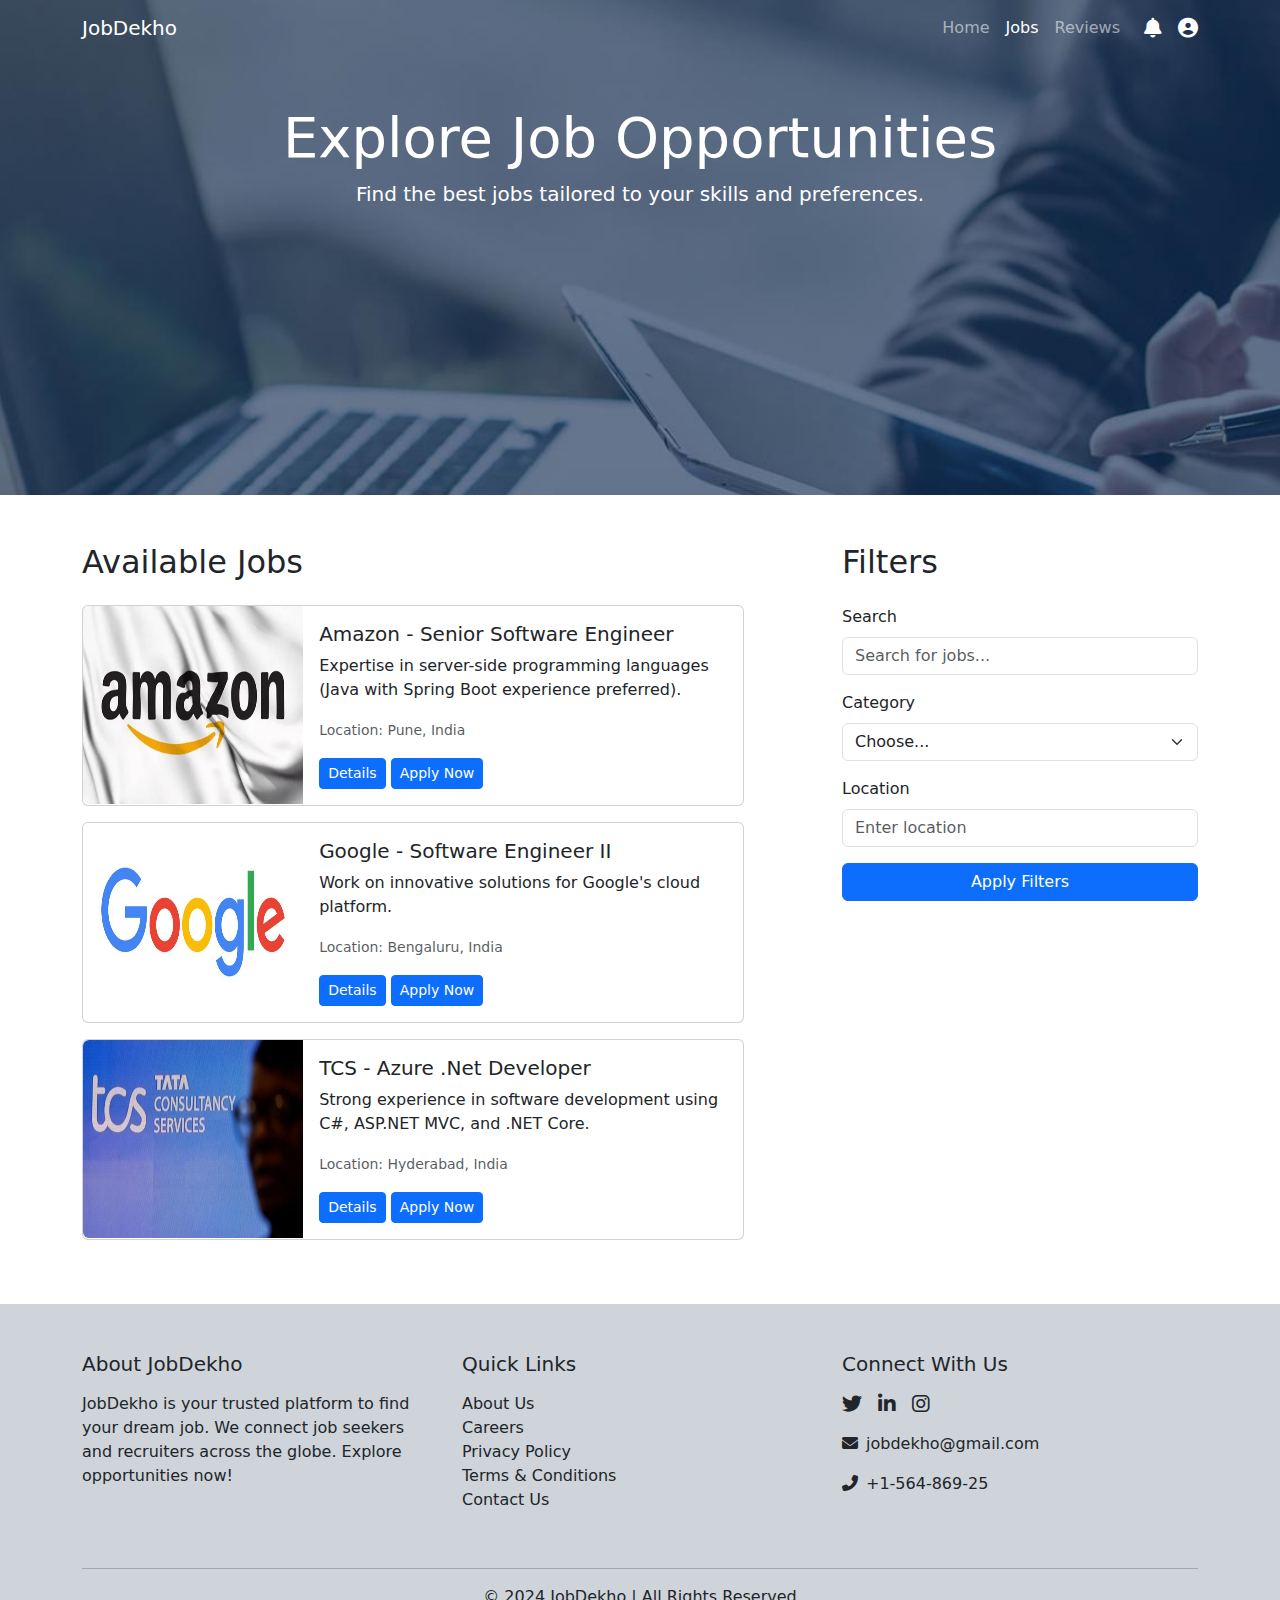
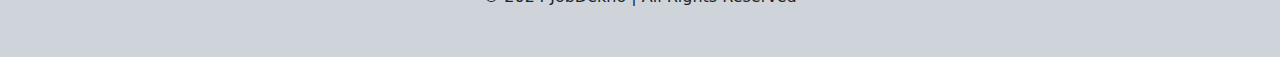
<file: jobs.html>
<!DOCTYPE html>
<html lang="en">
<head>
    <meta charset="UTF-8">
    <meta name="viewport" content="width=device-width, initial-scale=1.0">
    <title>Jobs</title>
    <link 
      href="https://cdn.jsdelivr.net/npm/bootstrap@5.3.3/dist/css/bootstrap.min.css" 
      rel="stylesheet" 
      integrity="sha384-QWTKZyjpPEjISv5WaRU9OFeRpok6YctnYmDr5pNlyT2bRjXh0JMhjY6hW+ALEwIH" 
      crossorigin="anonymous"
    />
    <link rel="stylesheet" 
        href="https://cdnjs.cloudflare.com/ajax/libs/font-awesome/6.6.0/css/all.min.css"
    />
    <style>
      .background-container {
          position: relative;
          background-image: url(./images/image1.jpg);
          background-size: cover;
          background-position: center;
          background-attachment: fixed;
          height: 55vh;
          color: white;
      }

      .card {
          max-width: 90%;
      }

      .card img {
          height: 198px;
      }

      .card:hover {
          transform: scale(1.05);
          transition: all 0.3s ease;
      }
    </style>
</head>
<body>

    <div class="background-container">
        <nav class="navbar navbar-expand-lg navbar-dark navbar-bg">
            <div class="container">
            <a class="navbar-brand" href="index.html">JobDekho</a>
            <button class="navbar-toggler" type="button" data-bs-toggle="collapse" data-bs-target="#navbarNav" aria-controls="navbarNav" aria-expanded="false" aria-label="Toggle navigation">
                <span class="navbar-toggler-icon"></span>
            </button>
            <div class="collapse navbar-collapse" id="navbarNav">
                <ul class="navbar-nav ms-auto">
                <li class="nav-item">
                    <a class="nav-link" href="index.html">Home</a>
                </li>
                <li class="nav-item">
                    <a class="nav-link active" aria-current="page" href="jobs.html">Jobs</a>
                </li>
                <li class="nav-item">
                    <a class="nav-link" href="#">Reviews</a>
                </li>
                </ul>
                <div class="ms-3 d-flex align-items-center">
                <a class="text-white me-3" href="#"><i class="fas fa-bell fa-lg"></i></a>
                <a class="text-white" href="profile.html"><i class="fas fa-user-circle fa-lg"></i></a>
                </div>
            </div>
            </div>
        </nav>
        
        <section class="page-header mt-5">
            <div class="container text-center text-white">
            <h1 class="display-4">Explore Job Opportunities</h1>
            <p class="lead">Find the best jobs tailored to your skills and preferences.</p>
            </div>
        </section>
    </div>
    
    <section class="py-5">
        <div class="container">
          <div class="row">
            <div class="col-md-8">
              <h2 class="mb-4">Available Jobs</h2>
              
              <div class="card mb-3">
                <div class="row g-0">
                  <div class="col-md-4">
                    <img src="./images/featpost1.jpg" class="img-fluid rounded-start" alt="Amazon">
                  </div>
                  <div class="col-md-8">
                    <div class="card-body">
                      <h5 class="card-title">Amazon - Senior Software Engineer</h5>
                      <p class="card-text">Expertise in server-side programming languages (Java with Spring Boot experience preferred).</p>
                      <p class="card-text"><small class="text-muted">Location: Pune, India</small></p>
                      <a href="./Details/amazon_details.html" class="btn btn-primary btn-sm">Details</a>
                      <a href="./Apply/amazon_apply.html" class="btn btn-primary btn-sm">Apply Now</a>
                    </div>
                  </div>
                </div>
              </div>
    
              <div class="card mb-3">
                <div class="row g-0">
                  <div class="col-md-4">
                    <img src="./images/featpost2.jpg" class="img-fluid rounded-start" alt="Google">
                  </div>
                  <div class="col-md-8">
                    <div class="card-body">
                      <h5 class="card-title">Google - Software Engineer II</h5>
                      <p class="card-text">Work on innovative solutions for Google's cloud platform.</p>
                      <p class="card-text"><small class="text-muted">Location: Bengaluru, India</small></p>
                      <a href="./Details/google_details.html" class="btn btn-primary btn-sm">Details</a>
                      <a href="./Apply/google_apply.html" class="btn btn-primary btn-sm">Apply Now</a>
                    </div>
                  </div>
                </div>
              </div>
    
              <div class="card mb-3">
                <div class="row g-0">
                  <div class="col-md-4">
                    <img src="./images/featpost3.jpg" class="img-fluid rounded-start" alt="TCS">
                  </div>
                  <div class="col-md-8">
                    <div class="card-body">
                      <h5 class="card-title">TCS - Azure .Net Developer</h5>
                      <p class="card-text">Strong experience in software development using C#, ASP.NET MVC, and .NET Core.</p>
                      <p class="card-text"><small class="text-muted">Location: Hyderabad, India</small></p>
                      <a href="./Details/tcs_details.html" class="btn btn-primary btn-sm">Details</a>
                      <a href="./Apply/tcs_apply.html" class="btn btn-primary btn-sm">Apply Now</a>
                    </div>
                  </div>
                </div>
              </div>
            </div>

    
            <div class="col-md-4">
              <h2 class="mb-4">Filters</h2>
              <form>
                <div class="mb-3">
                  <label for="search" class="form-label">Search</label>
                  <input type="text" class="form-control" id="search" placeholder="Search for jobs...">
                </div>
                <div class="mb-3">
                  <label for="category" class="form-label">Category</label>
                  <select class="form-select" id="category">
                    <option selected>Choose...</option>
                    <option value="1">Analyst</option>
                    <option value="2">Software</option>
                    <option value="3">Marketing</option>
                    <option value="4">Designing</option>
                    <option value="5">Finance</option>
                  </select>
                </div>
                <div class="mb-3">
                  <label for="location" class="form-label">Location</label>
                  <input type="text" class="form-control" id="location" placeholder="Enter location">
                </div>
                <button type="submit" class="btn btn-primary w-100">Apply Filters</button>
              </form>
            </div>
          </div>
        </div>
    </section>
    
      
    <footer class="bg-dark-subtle text-dark py-5">
        <div class="container">
          <div class="row">
            <div class="col-md-4 mb-4">
              <h5 class="mb-3">About JobDekho</h5>
              <p>
                JobDekho is your trusted platform to find your dream job. We connect job seekers and recruiters across the globe. Explore opportunities now!
              </p>
            </div>
            <div class="col-md-4 mb-4">
              <h5 class="mb-3">Quick Links</h5>
              <ul class="list-unstyled">
                <li><a href="#" class="text-dark" style="text-decoration: none;">About Us</a></li>
                <li><a href="#" class="text-dark" style="text-decoration: none;">Careers</a></li>
                <li><a href="#" class="text-dark" style="text-decoration: none;">Privacy Policy</a></li>
                <li><a href="#" class="text-dark" style="text-decoration: none;">Terms & Conditions</a></li>
                <li><a href="#" class="text-dark" style="text-decoration: none;">Contact Us</a></li>
              </ul>
            </div>
            <div class="col-md-4 mb-4">
              <h5 class="mb-3">Connect With Us</h5>
              <div class="d-flex mb-3">
                <a href="#" class="text-dark me-3"><i class="fab fa-twitter fa-lg"></i></a>
                <a href="#" class="text-dark me-3"><i class="fab fa-linkedin-in fa-lg"></i></a>
                <a href="#" class="text-dark me-3"><i class="fab fa-instagram fa-lg"></i></a>
              </div>
              <p>
                <i class="fas fa-envelope me-2"></i>jobdekho@gmail.com
              </p>
              <p>
                <i class="fas fa-phone-alt me-2"></i>+1-564-869-25
              </p>
            </div>
          </div>
          <hr>
          <div class="row">
            <div class="col-12 text-center">
              <p class="mb-0">&copy; 2024 JobDekho | All Rights Reserved</p>
            </div>
          </div>
        </div>
    </footer>



    <script 
      src="https://cdn.jsdelivr.net/npm/bootstrap@5.3.3/dist/js/bootstrap.bundle.min.js" 
      integrity="sha384-YvpcrYf0tY3lHB60NNkmXc5s9fDVZLESaAA55NDzOxhy9GkcIdslK1eN7N6jIeHz" 
      crossorigin="anonymous">
    </script>
</body>
</html>
</file>
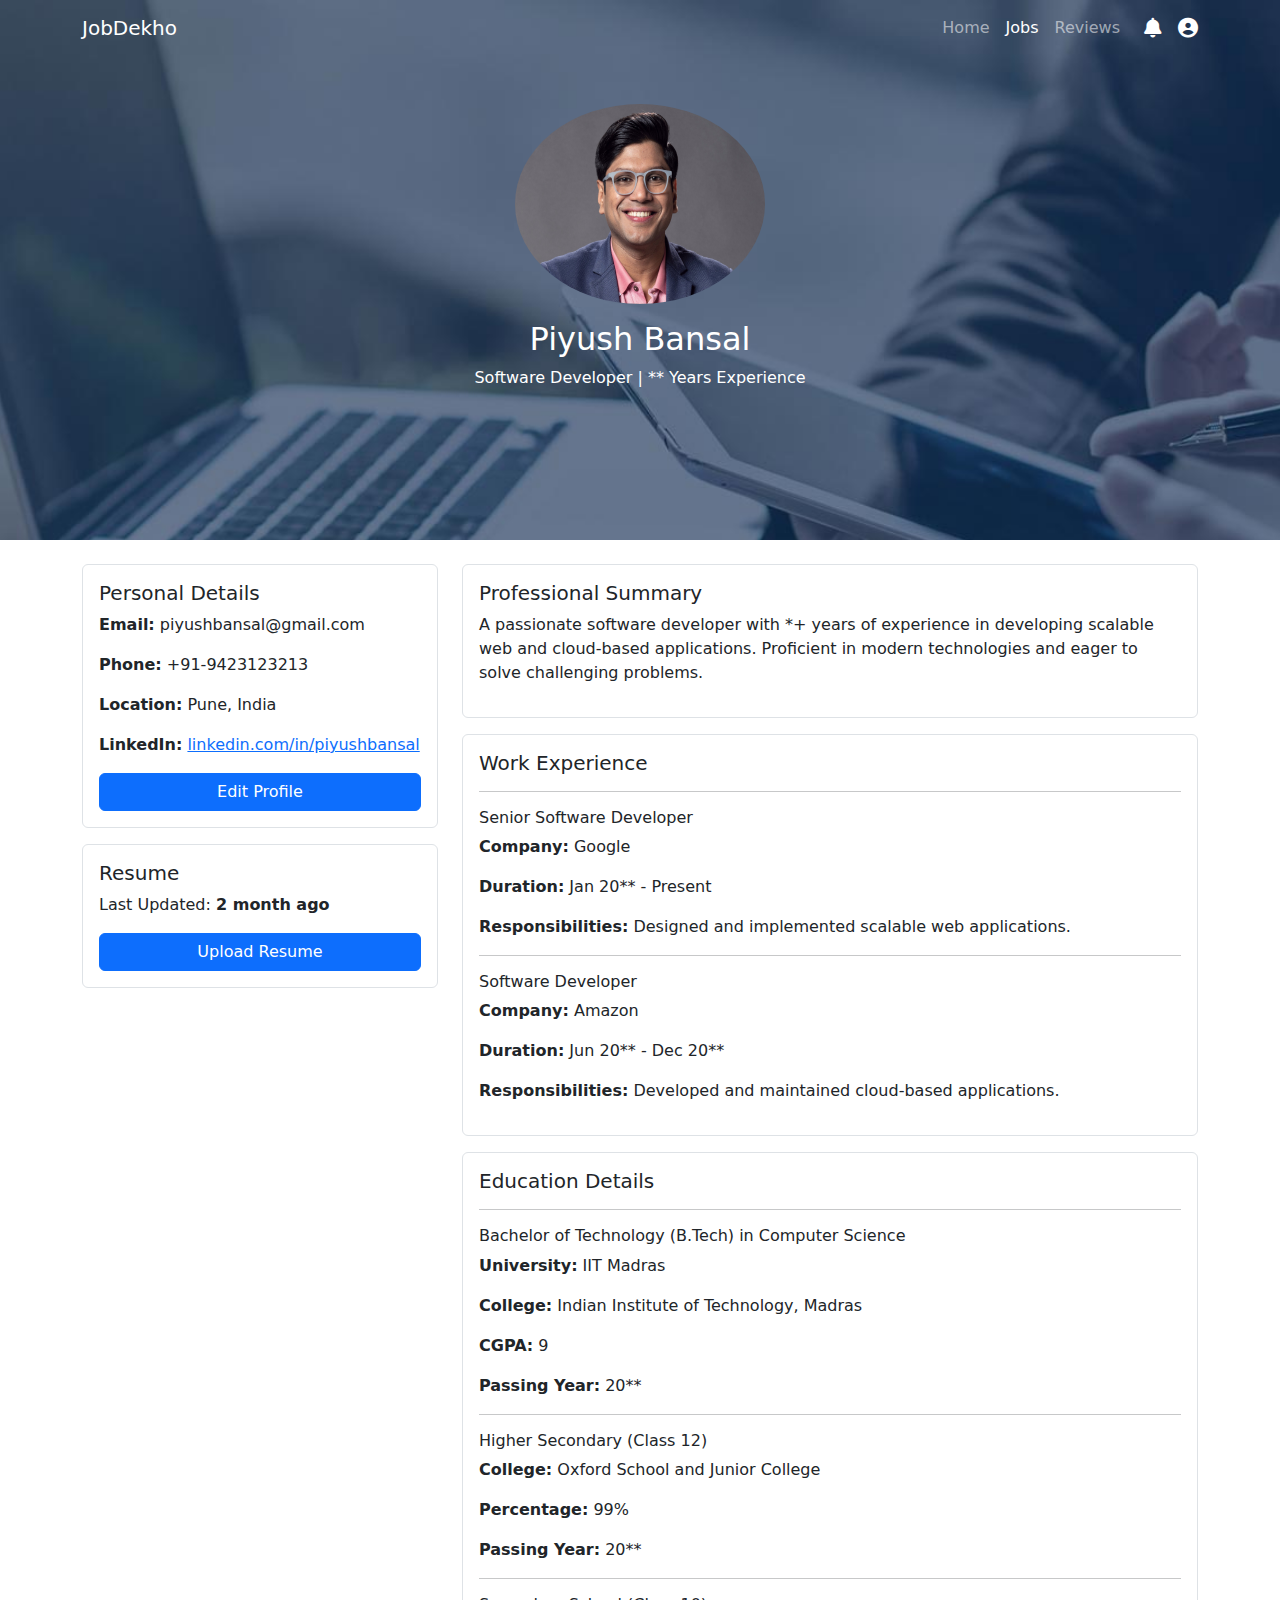
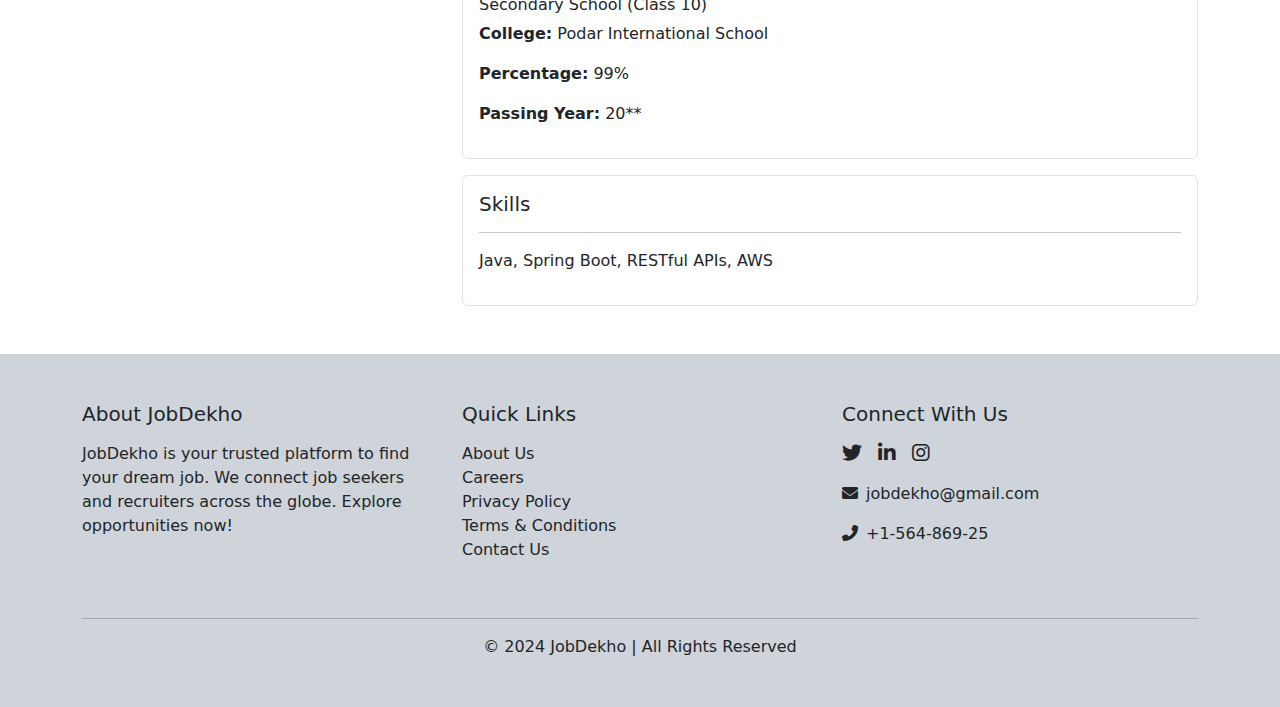
<file: profile.html>
<!DOCTYPE html>
<html lang="en">
<head>
    <meta charset="UTF-8">
    <meta name="viewport" content="width=device-width, initial-scale=1.0">
    <title>Profile</title>
    <link 
      href="https://cdn.jsdelivr.net/npm/bootstrap@5.3.3/dist/css/bootstrap.min.css" 
      rel="stylesheet" 
      integrity="sha384-QWTKZyjpPEjISv5WaRU9OFeRpok6YctnYmDr5pNlyT2bRjXh0JMhjY6hW+ALEwIH" 
      crossorigin="anonymous"
    />
    <link rel="stylesheet" 
      href="https://cdnjs.cloudflare.com/ajax/libs/font-awesome/6.6.0/css/all.min.css"
    />
    <script 
      src="https://cdn.jsdelivr.net/npm/bootstrap@5.3.3/dist/js/bootstrap.bundle.min.js" 
      integrity="sha384-YvpcrYf0tY3lHB60NNkmXc5s9fDVZLESaAA55NDzOxhy9GkcIdslK1eN7N6jIeHz" 
      crossorigin="anonymous">
    </script>
    <style>
        .background-container {
            position: relative;
            background-image: url(./images/image1.jpg);
            background-size: cover;
            background-position: center;
            background-attachment: fixed;
            height: 60vh;
            color: white;
        }
    </style>
</head>
<body>

    <div class="background-container">
        <nav class="navbar navbar-expand-lg navbar-dark navbar-bg">
            <div class="container">
            <a class="navbar-brand" href="index.html">JobDekho</a>
            <button class="navbar-toggler" type="button" data-bs-toggle="collapse" data-bs-target="#navbarNav" aria-controls="navbarNav" aria-expanded="false" aria-label="Toggle navigation">
                <span class="navbar-toggler-icon"></span>
            </button>
            <div class="collapse navbar-collapse" id="navbarNav">
                <ul class="navbar-nav ms-auto">
                <li class="nav-item">
                    <a class="nav-link" href="index.html">Home</a>
                </li>
                <li class="nav-item">
                    <a class="nav-link active" aria-current="page" href="jobs.html">Jobs</a>
                </li>
                <li class="nav-item">
                    <a class="nav-link" href="#">Reviews</a>
                </li>
                </ul>
                <div class="ms-3 d-flex align-items-center">
                <a class="text-white me-3" href="#"><i class="fas fa-bell fa-lg"></i></a>
                <a class="text-white" href="profile.html"><i class="fas fa-user-circle fa-lg"></i></a>
                </div>
            </div>
            </div>
        </nav>
        
        <section class="text-white text-center py-4 mt-4">
            <img src="./images/profile.jpg" class="rounded-circle mb-3" alt="Profile Picture" width="250" height="200">
            <h2>Piyush Bansal</h2>
            <p>Software Developer | ** Years Experience</p>
        </section>
    </div>
    
    <div class="container mt-4">
        <div class="row">
            <div class="col-md-4">
                <div class="border rounded p-3 mb-3">
                    <h5>Personal Details</h5>
                    <p><strong>Email:</strong> piyushbansal@gmail.com</p>
                    <p><strong>Phone:</strong> +91-9423123213</p>
                    <p><strong>Location:</strong> Pune, India</p>
                    <p><strong>LinkedIn:</strong> <a href="#">linkedin.com/in/piyushbansal</a></p>
                    <button class="btn btn-primary w-100">Edit Profile</button>
                </div>
                <div class="border rounded p-3">
                    <h5>Resume</h5>
                    <p>Last Updated: <strong>2 month ago</strong></p>
                    <button class="btn btn-primary w-100">Upload Resume</button>
                </div>
            </div>
            <div class="col-md-8">
                <div class="border rounded p-3 mb-3">
                    <h5>Professional Summary</h5>
                    <p>
                        A passionate software developer with *+ years of experience in developing scalable web and cloud-based applications. Proficient in modern technologies and eager to solve challenging problems.
                    </p>
                </div>
                <div class="border rounded p-3 mb-3">
                    <h5>Work Experience</h5>
                    <hr>
                    <ul class="list-unstyled">
                        <li>
                            <h6>Senior Software Developer</h6>
                            <p><strong>Company:</strong> Google</p>
                            <p><strong>Duration:</strong> Jan 20** - Present</p>
                            <p><strong>Responsibilities:</strong> Designed and implemented scalable web applications.</p>
                        </li>
                        <hr>
                        <li>
                            <h6>Software Developer</h6>
                            <p><strong>Company:</strong> Amazon</p>
                            <p><strong>Duration:</strong> Jun 20** - Dec 20**</p>
                            <p><strong>Responsibilities:</strong> Developed and maintained cloud-based applications.</p>
                        </li>
                    </ul>
                </div>
                <div class="border rounded p-3 mb-3">
                    <h5>Education Details</h5>
                    <hr>
                    <ul class="list-unstyled">
                        <li>
                            <h6>Bachelor of Technology (B.Tech) in Computer Science</h6>
                            <p><strong>University:</strong> IIT Madras</p>
                            <p><strong>College:</strong> Indian Institute of Technology, Madras</p>
                            <p><strong>CGPA:</strong> 9</p>
                            <p><strong>Passing Year:</strong> 20**</p>
                        </li>
                        <hr>
                        <li>
                            <h6>Higher Secondary (Class 12)</h6>
                            <p><strong>College:</strong> Oxford School and Junior College</p>
                            <p><strong>Percentage:</strong> 99%</p>
                            <p><strong>Passing Year:</strong> 20**</p>
                        </li>
                        <hr>
                        <li>
                            <h6>Secondary School (Class 10)</h6>
                            <p><strong>College:</strong> Podar International School</p>
                            <p><strong>Percentage:</strong> 99%</p>
                            <p><strong>Passing Year:</strong> 20**</p>
                        </li>
                    </ul>
                </div>
                <div class="border rounded p-3">
                    <h5>Skills</h5>
                    <hr>
                    <p>Java, Spring Boot, RESTful APIs, AWS</p>
                </div>
            </div>
        </div>
    </div>

    <footer class="bg-dark-subtle text-dark py-5 mt-5">
        <div class="container">
          <div class="row">
            <div class="col-md-4 mb-4">
              <h5 class="mb-3">About JobDekho</h5>
              <p>
                JobDekho is your trusted platform to find your dream job. We connect job seekers and recruiters across the globe. Explore opportunities now!
              </p>
            </div>
            <div class="col-md-4 mb-4">
              <h5 class="mb-3">Quick Links</h5>
              <ul class="list-unstyled">
                <li><a href="#" class="text-dark" style="text-decoration: none;">About Us</a></li>
                <li><a href="#" class="text-dark" style="text-decoration: none;">Careers</a></li>
                <li><a href="#" class="text-dark" style="text-decoration: none;">Privacy Policy</a></li>
                <li><a href="#" class="text-dark" style="text-decoration: none;">Terms & Conditions</a></li>
                <li><a href="#" class="text-dark" style="text-decoration: none;">Contact Us</a></li>
              </ul>
            </div>
            <div class="col-md-4 mb-4">
              <h5 class="mb-3">Connect With Us</h5>
              <div class="d-flex mb-3">
                <a href="#" class="text-dark me-3"><i class="fab fa-twitter fa-lg"></i></a>
                <a href="#" class="text-dark me-3"><i class="fab fa-linkedin-in fa-lg"></i></a>
                <a href="#" class="text-dark me-3"><i class="fab fa-instagram fa-lg"></i></a>
              </div>
              <p>
                <i class="fas fa-envelope me-2"></i>jobdekho@gmail.com
              </p>
              <p>
                <i class="fas fa-phone-alt me-2"></i>+1-564-869-25
              </p>
            </div>
          </div>
          <hr>
          <div class="row">
            <div class="col-12 text-center">
              <p class="mb-0">&copy; 2024 JobDekho | All Rights Reserved</p>
            </div>
          </div>
        </div>
    </footer>

</body>
</html>
</file>
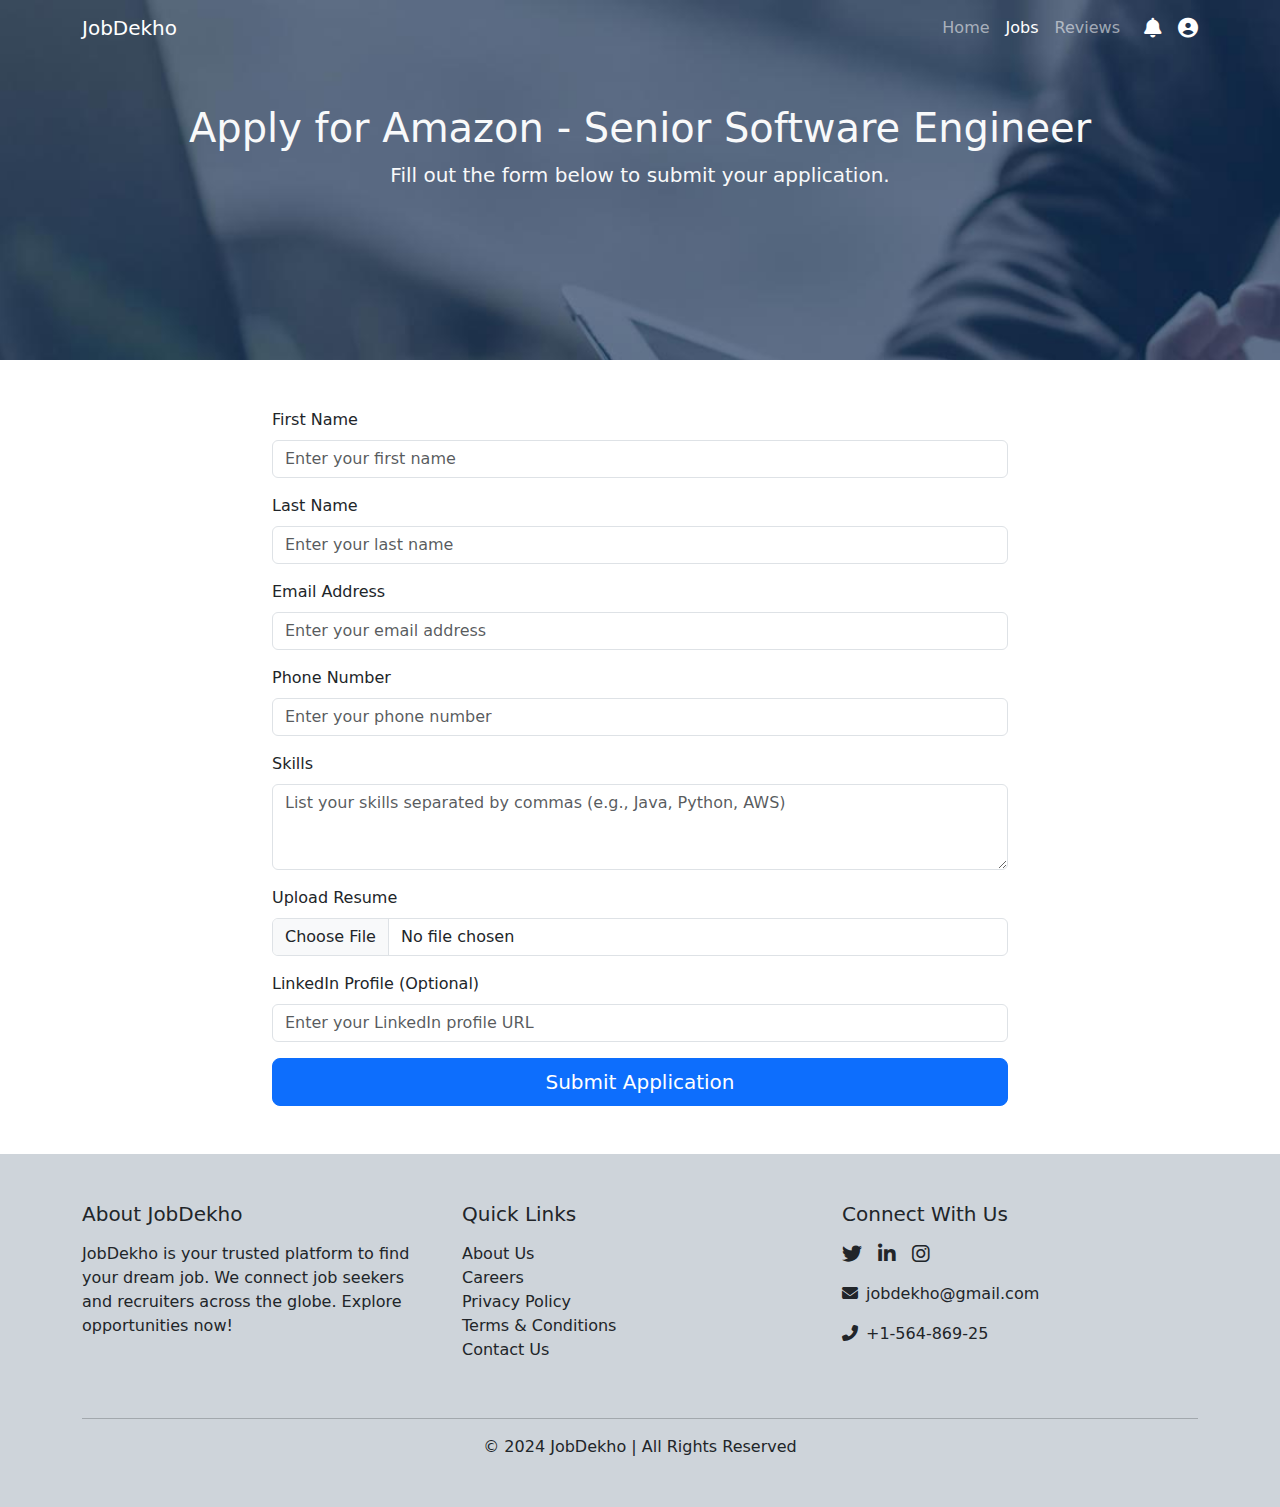
<file: Apply/amazon_apply.html>
<!DOCTYPE html>
<html lang="en">
<head>
    <meta charset="UTF-8">
    <meta name="viewport" content="width=device-width, initial-scale=1.0">
    <title>Apply Now</title>
    <link 
      href="https://cdn.jsdelivr.net/npm/bootstrap@5.3.3/dist/css/bootstrap.min.css" 
      rel="stylesheet" 
      integrity="sha384-QWTKZyjpPEjISv5WaRU9OFeRpok6YctnYmDr5pNlyT2bRjXh0JMhjY6hW+ALEwIH" 
      crossorigin="anonymous"
    />
    <link rel="stylesheet" 
        href="https://cdnjs.cloudflare.com/ajax/libs/font-awesome/6.6.0/css/all.min.css"
    />
    <script 
      src="https://cdn.jsdelivr.net/npm/bootstrap@5.3.3/dist/js/bootstrap.bundle.min.js" 
      integrity="sha384-YvpcrYf0tY3lHB60NNkmXc5s9fDVZLESaAA55NDzOxhy9GkcIdslK1eN7N6jIeHz" 
      crossorigin="anonymous">
    </script>
    <style>
        .background-container {
            position: relative;
            background-image: url(../images/image1.jpg);
            background-size: cover;
            background-position: center;
            background-attachment: fixed;
            height: 40vh;
            color: white;
        }
    </style>
</head>
<body>
    
    <div class="background-container">
        <nav class="navbar navbar-expand-lg navbar-dark navbar-bg">
            <div class="container">
            <a class="navbar-brand" href="../index.html">JobDekho</a>
            <button class="navbar-toggler" type="button" data-bs-toggle="collapse" data-bs-target="#navbarNav" aria-controls="navbarNav" aria-expanded="false" aria-label="Toggle navigation">
                <span class="navbar-toggler-icon"></span>
            </button>
            <div class="collapse navbar-collapse" id="navbarNav">
                <ul class="navbar-nav ms-auto">
                <li class="nav-item">
                    <a class="nav-link" href="../index.html">Home</a>
                </li>
                <li class="nav-item">
                    <a class="nav-link active" aria-current="page" href="../jobs.html">Jobs</a>
                </li>
                <li class="nav-item">
                    <a class="nav-link" href="#">Reviews</a>
                </li>
                </ul>
                <div class="ms-3 d-flex align-items-center">
                <a class="text-white me-3" href="#"><i class="fas fa-bell fa-lg"></i></a>
                <a class="text-white" href="#"><i class="fas fa-user-circle fa-lg"></i></a>
                </div>
            </div>
            </div>
        </nav>

        <header class="apply-header text-center text-light mt-5">
            <div class="container">
                <h1>Apply for Amazon - Senior Software Engineer</h1>
                <p class="lead">Fill out the form below to submit your application.</p>
            </div>
        </header>
    </div>

    <section class="py-5">
        <div class="container">
            <div class="row justify-content-center">
                <div class="col-md-8">
                    <div class="form-container">
                        <form action="#" method="POST" enctype="multipart/form-data">
                            <div class="mb-3">
                                <label for="firstName" class="form-label">First Name</label>
                                <input type="text" class="form-control" id="firstName" name="firstName" placeholder="Enter your first name" required autocomplete="off">
                            </div>
                            <div class="mb-3">
                                <label for="lastName" class="form-label">Last Name</label>
                                <input type="text" class="form-control" id="lastName" name="lastName" placeholder="Enter your last name" required autocomplete="off">
                            </div>
                            <div class="mb-3">
                                <label for="email" class="form-label">Email Address</label>
                                <input type="email" class="form-control" id="email" name="email" placeholder="Enter your email address" required autocomplete="off">
                            </div>
                            <div class="mb-3">
                                <label for="phone" class="form-label">Phone Number</label>
                                <input type="text" class="form-control" id="phone" name="phone" placeholder="Enter your phone number" required autocomplete="off">
                            </div>
                            <div class="mb-3">
                                <label for="skills" class="form-label">Skills</label>
                                <textarea class="form-control" id="skills" name="skills" rows="3" placeholder="List your skills separated by commas (e.g., Java, Python, AWS)" required></textarea>
                            </div>
                            <div class="mb-3">
                                <label for="resume" class="form-label">Upload Resume</label>
                                <input type="file" class="form-control" id="resume" name="resume" accept=".pdf,.doc,.docx" required>
                            </div>
                            <div class="mb-3">
                                <label for="linkedin" class="form-label">LinkedIn Profile (Optional)</label>
                                <input type="url" class="form-control" id="linkedin" name="linkedin" placeholder="Enter your LinkedIn profile URL">
                            </div>
                            <div class="d-grid">
                                <button type="submit" class="btn btn-primary btn-lg">Submit Application</button>
                            </div>
                        </form>
                    </div>
                </div>
            </div>
        </div>
    </section>


    <footer class="bg-dark-subtle text-dark py-5">
        <div class="container">
          <div class="row">
            <div class="col-md-4 mb-4">
              <h5 class="mb-3">About JobDekho</h5>
              <p>
                JobDekho is your trusted platform to find your dream job. We connect job seekers and recruiters across the globe. Explore opportunities now!
              </p>
            </div>
            <div class="col-md-4 mb-4">
              <h5 class="mb-3">Quick Links</h5>
              <ul class="list-unstyled">
                <li><a href="#" class="text-dark" style="text-decoration: none;">About Us</a></li>
                <li><a href="#" class="text-dark" style="text-decoration: none;">Careers</a></li>
                <li><a href="#" class="text-dark" style="text-decoration: none;">Privacy Policy</a></li>
                <li><a href="#" class="text-dark" style="text-decoration: none;">Terms & Conditions</a></li>
                <li><a href="#" class="text-dark" style="text-decoration: none;">Contact Us</a></li>
              </ul>
            </div>
            <div class="col-md-4 mb-4">
              <h5 class="mb-3">Connect With Us</h5>
              <div class="d-flex mb-3">
                <a href="#" class="text-dark me-3"><i class="fab fa-twitter fa-lg"></i></a>
                <a href="#" class="text-dark me-3"><i class="fab fa-linkedin-in fa-lg"></i></a>
                <a href="#" class="text-dark me-3"><i class="fab fa-instagram fa-lg"></i></a>
              </div>
              <p>
                <i class="fas fa-envelope me-2"></i>jobdekho@gmail.com
              </p>
              <p>
                <i class="fas fa-phone-alt me-2"></i>+1-564-869-25
              </p>
            </div>
          </div>
          <hr>
          <div class="row">
            <div class="col-12 text-center">
              <p class="mb-0">&copy; 2024 JobDekho | All Rights Reserved</p>
            </div>
          </div>
        </div>
    </footer>

</body>
</html>
</file>
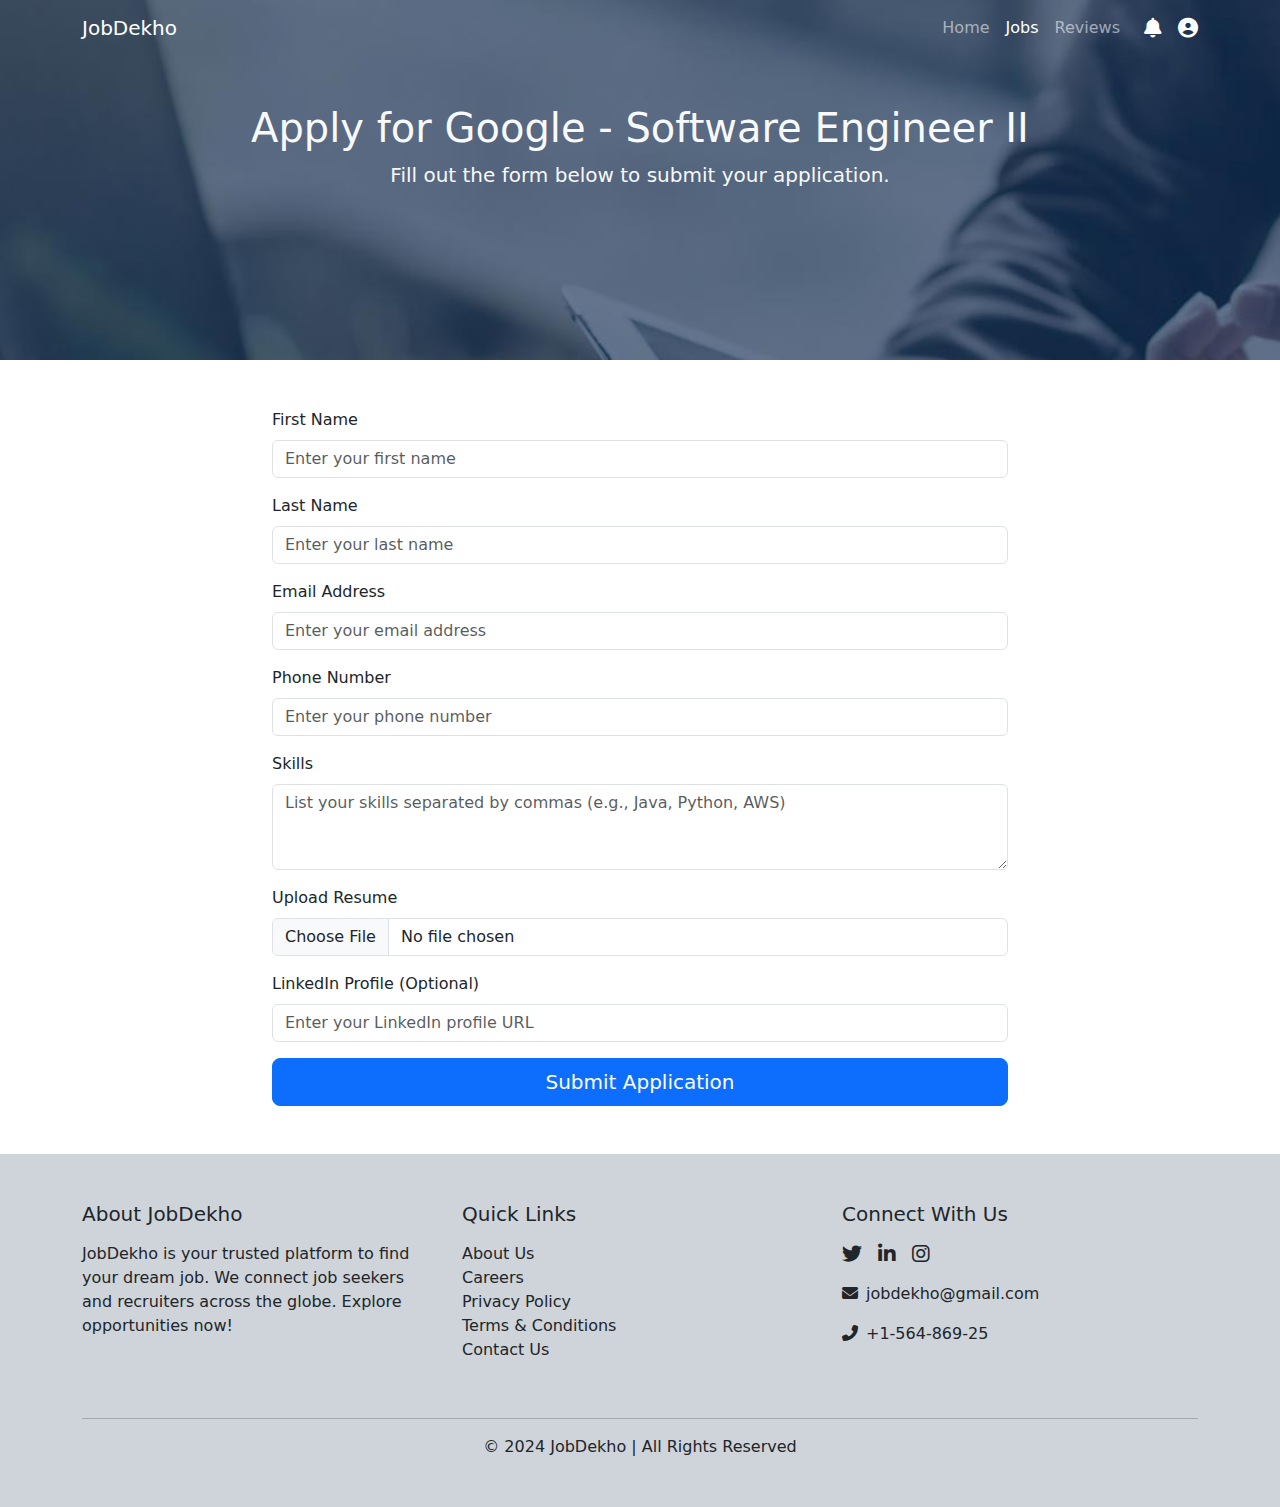
<file: Apply/google_apply.html>
<!DOCTYPE html>
<html lang="en">
<head>
    <meta charset="UTF-8">
    <meta name="viewport" content="width=device-width, initial-scale=1.0">
    <title>Apply Now</title>
    <link 
        href="https://cdn.jsdelivr.net/npm/bootstrap@5.3.3/dist/css/bootstrap.min.css" 
        rel="stylesheet" 
        integrity="sha384-QWTKZyjpPEjISv5WaRU9OFeRpok6YctnYmDr5pNlyT2bRjXh0JMhjY6hW+ALEwIH" 
        crossorigin="anonymous"
    />
    <link rel="stylesheet" 
        href="https://cdnjs.cloudflare.com/ajax/libs/font-awesome/6.6.0/css/all.min.css"
    />
  <style>
      .background-container {
          position: relative;
          background-image: url(../images/image1.jpg);
          background-size: cover;
          background-position: center;
          background-attachment: fixed;
          height: 40vh;
          color: white;
      }
  </style>
</head>
<body>
    
    <div class="background-container">
        <nav class="navbar navbar-expand-lg navbar-dark navbar-bg">
            <div class="container">
            <a class="navbar-brand" href="../index.html">JobDekho</a>
            <button class="navbar-toggler" type="button" data-bs-toggle="collapse" data-bs-target="#navbarNav" aria-controls="navbarNav" aria-expanded="false" aria-label="Toggle navigation">
                <span class="navbar-toggler-icon"></span>
            </button>
            <div class="collapse navbar-collapse" id="navbarNav">
                <ul class="navbar-nav ms-auto">
                <li class="nav-item">
                    <a class="nav-link" href="../index.html">Home</a>
                </li>
                <li class="nav-item">
                    <a class="nav-link active" aria-current="page" href="../jobs.html">Jobs</a>
                </li>
                <li class="nav-item">
                    <a class="nav-link" href="#">Reviews</a>
                </li>
                </ul>
                <div class="ms-3 d-flex align-items-center">
                <a class="text-white me-3" href="#"><i class="fas fa-bell fa-lg"></i></a>
                <a class="text-white" href="#"><i class="fas fa-user-circle fa-lg"></i></a>
                </div>
            </div>
            </div>
        </nav>

        <header class="apply-header text-center text-light mt-5">
            <div class="container">
                <h1>Apply for Google - Software Engineer II</h1>
                <p class="lead">Fill out the form below to submit your application.</p>
            </div>
        </header>
    </div>

    <section class="py-5">
        <div class="container">
            <div class="row justify-content-center">
                <div class="col-md-8">
                    <div class="form-container">
                        <form action="#" method="POST" enctype="multipart/form-data">
                            <div class="mb-3">
                                <label for="firstName" class="form-label">First Name</label>
                                <input type="text" class="form-control" id="firstName" name="firstName" placeholder="Enter your first name" required autocomplete="off">
                            </div>
                            <div class="mb-3">
                                <label for="lastName" class="form-label">Last Name</label>
                                <input type="text" class="form-control" id="lastName" name="lastName" placeholder="Enter your last name" required autocomplete="off">
                            </div>
                            <div class="mb-3">
                                <label for="email" class="form-label">Email Address</label>
                                <input type="email" class="form-control" id="email" name="email" placeholder="Enter your email address" required autocomplete="off">
                            </div>
                            <div class="mb-3">
                                <label for="phone" class="form-label">Phone Number</label>
                                <input type="text" class="form-control" id="phone" name="phone" placeholder="Enter your phone number" required autocomplete="off">
                            </div>
                            <div class="mb-3">
                                <label for="skills" class="form-label">Skills</label>
                                <textarea class="form-control" id="skills" name="skills" rows="3" placeholder="List your skills separated by commas (e.g., Java, Python, AWS)" required></textarea>
                            </div>
                            <div class="mb-3">
                                <label for="resume" class="form-label">Upload Resume</label>
                                <input type="file" class="form-control" id="resume" name="resume" accept=".pdf,.doc,.docx" required>
                            </div>
                            <div class="mb-3">
                                <label for="linkedin" class="form-label">LinkedIn Profile (Optional)</label>
                                <input type="url" class="form-control" id="linkedin" name="linkedin" placeholder="Enter your LinkedIn profile URL">
                            </div>
                            <div class="d-grid">
                                <button type="submit" class="btn btn-primary btn-lg">Submit Application</button>
                            </div>
                        </form>
                    </div>
                </div>
            </div>
        </div>
    </section>


    <footer class="bg-dark-subtle text-dark py-5">
        <div class="container">
          <div class="row">
            <div class="col-md-4 mb-4">
              <h5 class="mb-3">About JobDekho</h5>
              <p>
                JobDekho is your trusted platform to find your dream job. We connect job seekers and recruiters across the globe. Explore opportunities now!
              </p>
            </div>
            <div class="col-md-4 mb-4">
              <h5 class="mb-3">Quick Links</h5>
              <ul class="list-unstyled">
                <li><a href="#" class="text-dark" style="text-decoration: none;">About Us</a></li>
                <li><a href="#" class="text-dark" style="text-decoration: none;">Careers</a></li>
                <li><a href="#" class="text-dark" style="text-decoration: none;">Privacy Policy</a></li>
                <li><a href="#" class="text-dark" style="text-decoration: none;">Terms & Conditions</a></li>
                <li><a href="#" class="text-dark" style="text-decoration: none;">Contact Us</a></li>
              </ul>
            </div>
            <div class="col-md-4 mb-4">
              <h5 class="mb-3">Connect With Us</h5>
              <div class="d-flex mb-3">
                <a href="#" class="text-dark me-3"><i class="fab fa-twitter fa-lg"></i></a>
                <a href="#" class="text-dark me-3"><i class="fab fa-linkedin-in fa-lg"></i></a>
                <a href="#" class="text-dark me-3"><i class="fab fa-instagram fa-lg"></i></a>
              </div>
              <p>
                <i class="fas fa-envelope me-2"></i>jobdekho@gmail.com
              </p>
              <p>
                <i class="fas fa-phone-alt me-2"></i>+1-564-869-25
              </p>
            </div>
          </div>
          <hr>
          <div class="row">
            <div class="col-12 text-center">
              <p class="mb-0">&copy; 2024 JobDekho | All Rights Reserved</p>
            </div>
          </div>
        </div>
    </footer>

    <script 
      src="https://cdn.jsdelivr.net/npm/bootstrap@5.3.3/dist/js/bootstrap.bundle.min.js" 
      integrity="sha384-YvpcrYf0tY3lHB60NNkmXc5s9fDVZLESaAA55NDzOxhy9GkcIdslK1eN7N6jIeHz" 
      crossorigin="anonymous">
    </script>
</body>
</html>
</file>
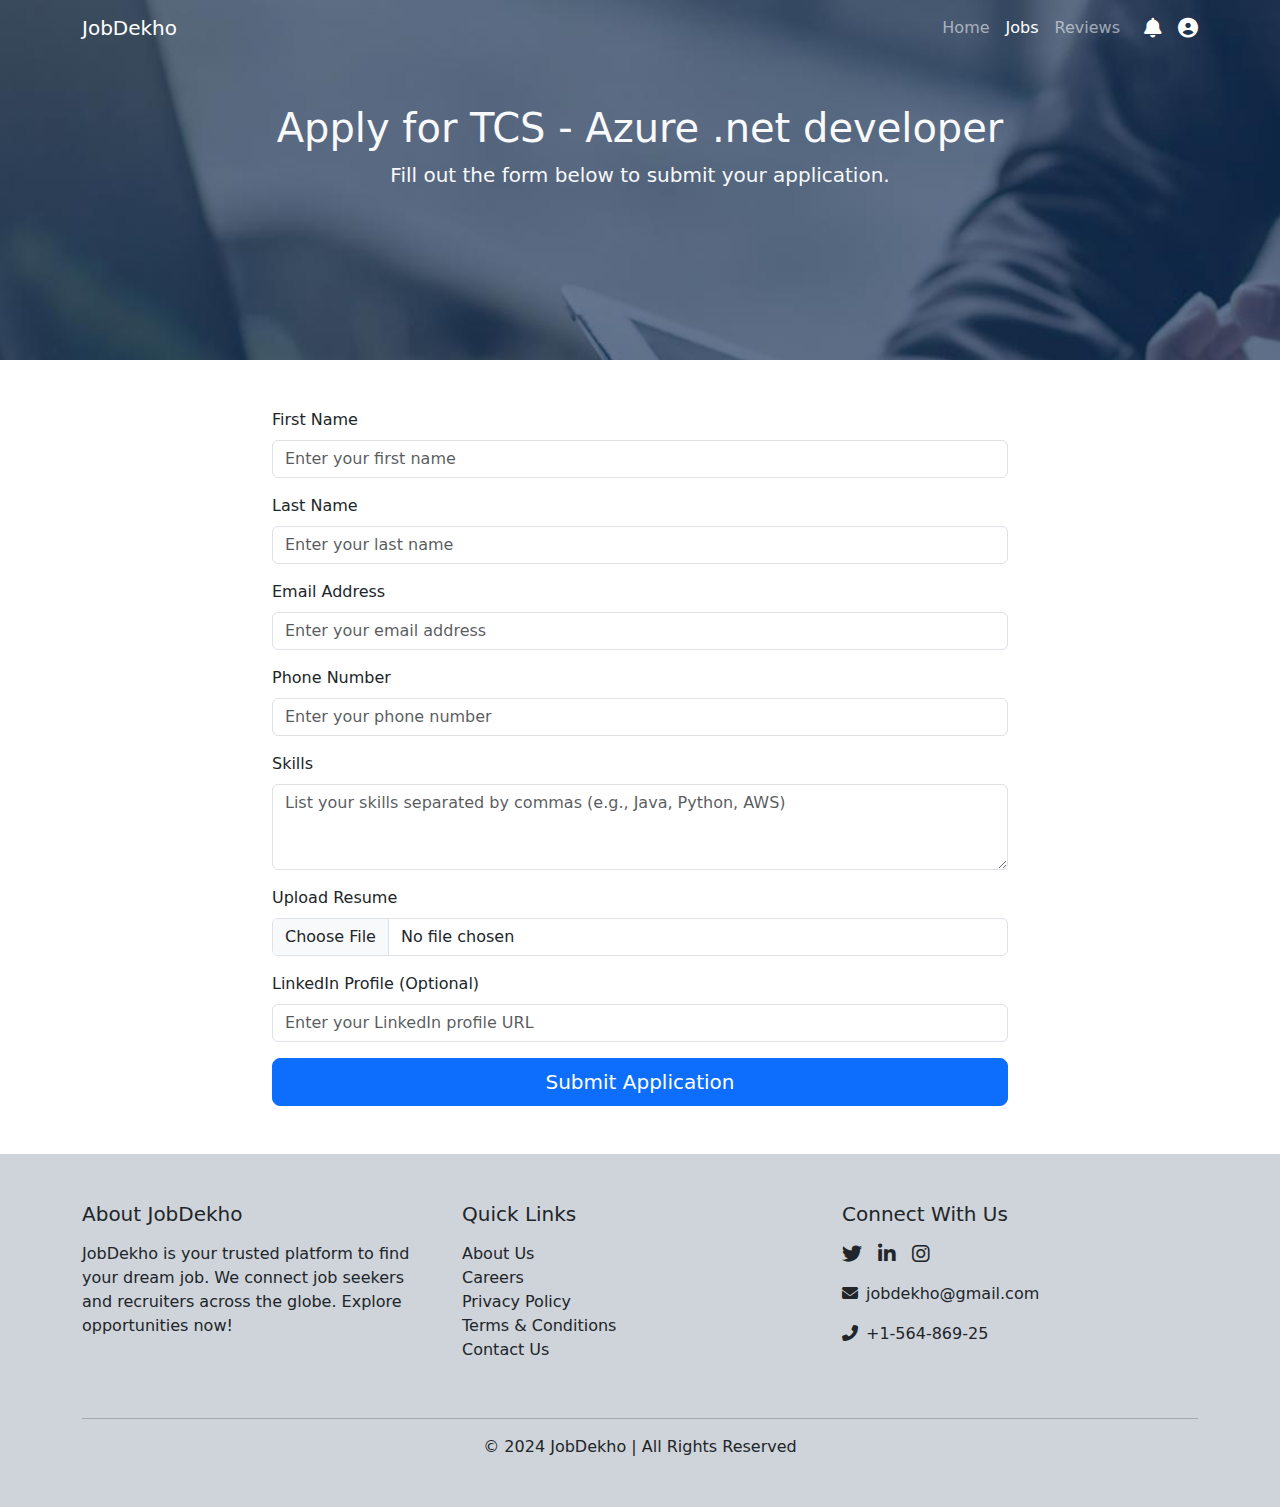
<file: Apply/tcs_apply.html>
<!DOCTYPE html>
<html lang="en">
<head>
    <meta charset="UTF-8">
    <meta name="viewport" content="width=device-width, initial-scale=1.0">
    <title>Apply Now</title>
    <link 
      href="https://cdn.jsdelivr.net/npm/bootstrap@5.3.3/dist/css/bootstrap.min.css" 
      rel="stylesheet" 
      integrity="sha384-QWTKZyjpPEjISv5WaRU9OFeRpok6YctnYmDr5pNlyT2bRjXh0JMhjY6hW+ALEwIH" 
      crossorigin="anonymous"
    />
    <link rel="stylesheet" 
        href="https://cdnjs.cloudflare.com/ajax/libs/font-awesome/6.6.0/css/all.min.css"
    />
    <script 
      src="https://cdn.jsdelivr.net/npm/bootstrap@5.3.3/dist/js/bootstrap.bundle.min.js" 
      integrity="sha384-YvpcrYf0tY3lHB60NNkmXc5s9fDVZLESaAA55NDzOxhy9GkcIdslK1eN7N6jIeHz" 
      crossorigin="anonymous">
    </script>
    <style>
        .background-container {
            position: relative;
            background-image: url(../images/image1.jpg);
            background-size: cover;
            background-position: center;
            background-attachment: fixed;
            height: 40vh;
            color: white;
        }
    </style>
</head>
<body>
    <div class="background-container">
        <nav class="navbar navbar-expand-lg navbar-dark navbar-bg">
            <div class="container">
            <a class="navbar-brand" href="../index.html">JobDekho</a>
            <button class="navbar-toggler" type="button" data-bs-toggle="collapse" data-bs-target="#navbarNav" aria-controls="navbarNav" aria-expanded="false" aria-label="Toggle navigation">
                <span class="navbar-toggler-icon"></span>
            </button>
            <div class="collapse navbar-collapse" id="navbarNav">
                <ul class="navbar-nav ms-auto">
                <li class="nav-item">
                    <a class="nav-link" href="../index.html">Home</a>
                </li>
                <li class="nav-item">
                    <a class="nav-link active" aria-current="page" href="../jobs.html">Jobs</a>
                </li>
                <li class="nav-item">
                    <a class="nav-link" href="#">Reviews</a>
                </li>
                </ul>
                <div class="ms-3 d-flex align-items-center">
                <a class="text-white me-3" href="#"><i class="fas fa-bell fa-lg"></i></a>
                <a class="text-white" href="#"><i class="fas fa-user-circle fa-lg"></i></a>
                </div>
            </div>
            </div>
        </nav>

        <header class="apply-header text-center text-light mt-5">
            <div class="container">
                <h1>Apply for TCS - Azure .net developer</h1>
                <p class="lead">Fill out the form below to submit your application.</p>
            </div>
        </header>
    </div>

    <section class="py-5">
        <div class="container">
            <div class="row justify-content-center">
                <div class="col-md-8">
                    <div class="form-container">
                        <form action="#" method="POST" enctype="multipart/form-data">
                            <div class="mb-3">
                                <label for="firstName" class="form-label">First Name</label>
                                <input type="text" class="form-control" id="firstName" name="firstName" placeholder="Enter your first name" required autocomplete="off">
                            </div>
                            <div class="mb-3">
                                <label for="lastName" class="form-label">Last Name</label>
                                <input type="text" class="form-control" id="lastName" name="lastName" placeholder="Enter your last name" required autocomplete="off">
                            </div>
                            <div class="mb-3">
                                <label for="email" class="form-label">Email Address</label>
                                <input type="email" class="form-control" id="email" name="email" placeholder="Enter your email address" required autocomplete="off">
                            </div>
                            <div class="mb-3">
                                <label for="phone" class="form-label">Phone Number</label>
                                <input type="text" class="form-control" id="phone" name="phone" placeholder="Enter your phone number" required autocomplete="off">
                            </div>
                            <div class="mb-3">
                                <label for="skills" class="form-label">Skills</label>
                                <textarea class="form-control" id="skills" name="skills" rows="3" placeholder="List your skills separated by commas (e.g., Java, Python, AWS)" required></textarea>
                            </div>
                            <div class="mb-3">
                                <label for="resume" class="form-label">Upload Resume</label>
                                <input type="file" class="form-control" id="resume" name="resume" accept=".pdf,.doc,.docx" required>
                            </div>
                            <div class="mb-3">
                                <label for="linkedin" class="form-label">LinkedIn Profile (Optional)</label>
                                <input type="url" class="form-control" id="linkedin" name="linkedin" placeholder="Enter your LinkedIn profile URL">
                            </div>
                            <div class="d-grid">
                                <button type="submit" class="btn btn-primary btn-lg">Submit Application</button>
                            </div>
                        </form>
                    </div>
                </div>
            </div>
        </div>
    </section>


    <footer class="bg-dark-subtle text-dark py-5">
        <div class="container">
          <div class="row">
            <div class="col-md-4 mb-4">
              <h5 class="mb-3">About JobDekho</h5>
              <p>
                JobDekho is your trusted platform to find your dream job. We connect job seekers and recruiters across the globe. Explore opportunities now!
              </p>
            </div>
            <div class="col-md-4 mb-4">
              <h5 class="mb-3">Quick Links</h5>
              <ul class="list-unstyled">
                <li><a href="#" class="text-dark" style="text-decoration: none;">About Us</a></li>
                <li><a href="#" class="text-dark" style="text-decoration: none;">Careers</a></li>
                <li><a href="#" class="text-dark" style="text-decoration: none;">Privacy Policy</a></li>
                <li><a href="#" class="text-dark" style="text-decoration: none;">Terms & Conditions</a></li>
                <li><a href="#" class="text-dark" style="text-decoration: none;">Contact Us</a></li>
              </ul>
            </div>
            <div class="col-md-4 mb-4">
              <h5 class="mb-3">Connect With Us</h5>
              <div class="d-flex mb-3">
                <a href="#" class="text-dark me-3"><i class="fab fa-twitter fa-lg"></i></a>
                <a href="#" class="text-dark me-3"><i class="fab fa-linkedin-in fa-lg"></i></a>
                <a href="#" class="text-dark me-3"><i class="fab fa-instagram fa-lg"></i></a>
              </div>
              <p>
                <i class="fas fa-envelope me-2"></i>jobdekho@gmail.com
              </p>
              <p>
                <i class="fas fa-phone-alt me-2"></i>+1-564-869-25
              </p>
            </div>
          </div>
          <hr>
          <div class="row">
            <div class="col-12 text-center">
              <p class="mb-0">&copy; 2024 JobDekho | All Rights Reserved</p>
            </div>
          </div>
        </div>
    </footer>
</body>
</html>
</file>
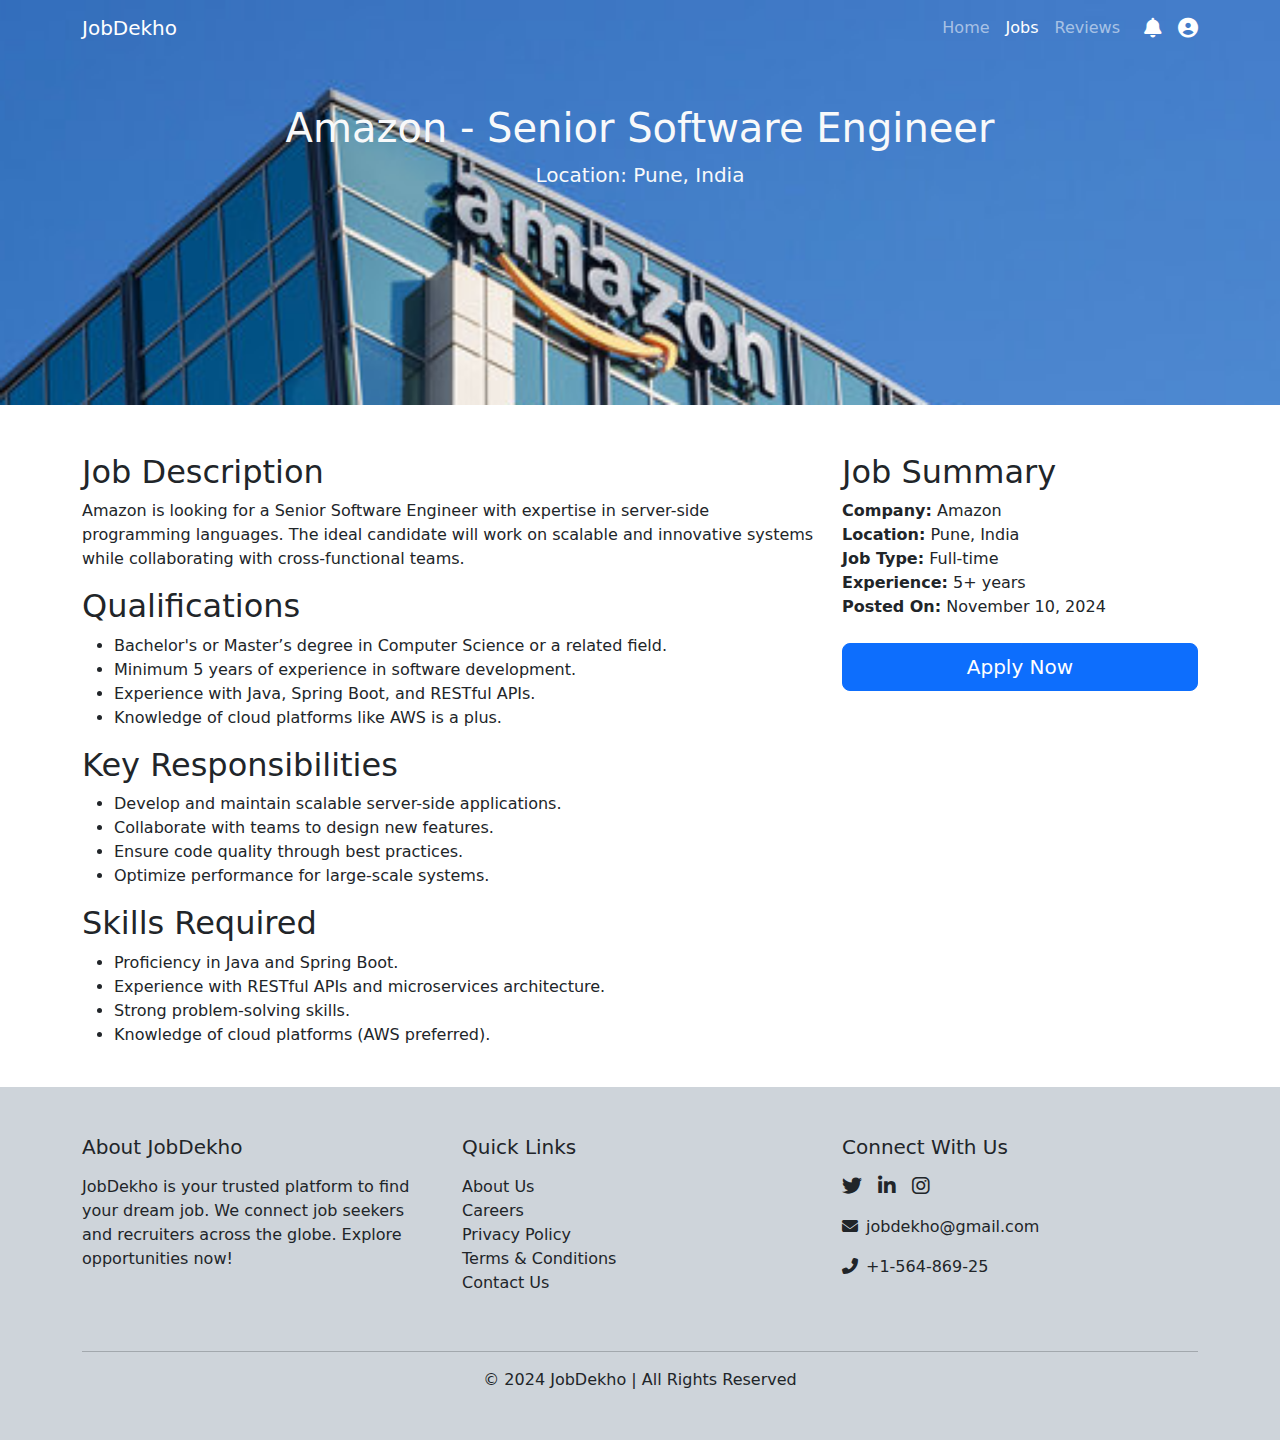
<file: Details/amazon_details.html>
<!DOCTYPE html>
<html lang="en">
<head>
    <meta charset="UTF-8">
    <meta name="viewport" content="width=device-width, initial-scale=1.0">
    <title>Job Details</title>
    <link 
      href="https://cdn.jsdelivr.net/npm/bootstrap@5.3.3/dist/css/bootstrap.min.css" 
      rel="stylesheet" 
      integrity="sha384-QWTKZyjpPEjISv5WaRU9OFeRpok6YctnYmDr5pNlyT2bRjXh0JMhjY6hW+ALEwIH" 
      crossorigin="anonymous"
    />
    <link rel="stylesheet" 
        href="https://cdnjs.cloudflare.com/ajax/libs/font-awesome/6.6.0/css/all.min.css"
    />
    <style>
        .background-container {
            position: relative;
            background-image: url(../images/amaDetails.jpg);
            background-size: cover;
            background-position: center;
            background-attachment: fixed;
            height: 45vh;
            color: white;
        }
    </style>
</head>
<body>
    
    <div class="background-container">
        <nav class="navbar navbar-expand-lg navbar-dark navbar-bg">
            <div class="container">
            <a class="navbar-brand" href="../index.html">JobDekho</a>
            <button class="navbar-toggler" type="button" data-bs-toggle="collapse" data-bs-target="#navbarNav" aria-controls="navbarNav" aria-expanded="false" aria-label="Toggle navigation">
                <span class="navbar-toggler-icon"></span>
            </button>
            <div class="collapse navbar-collapse" id="navbarNav">
                <ul class="navbar-nav ms-auto">
                <li class="nav-item">
                    <a class="nav-link" href="../index.html">Home</a>
                </li>
                <li class="nav-item">
                    <a class="nav-link active" aria-current="page" href="../jobs.html">Jobs</a>
                </li>
                <li class="nav-item">
                    <a class="nav-link" href="#">Reviews</a>
                </li>
                </ul>
                <div class="ms-3 d-flex align-items-center">
                <a class="text-white me-3" href="#"><i class="fas fa-bell fa-lg"></i></a>
                <a class="text-white" href="#"><i class="fas fa-user-circle fa-lg"></i></a>
                </div>
            </div>
            </div>
        </nav>

        <header class="job-header text-center text-light mt-5">
            <div class="container">
                <h1>Amazon - Senior Software Engineer</h1>
                <p class="lead"><b>Location: Pune, India</b></p>
            </div>
        </header>
    </div>

    <section class="job-body mt-5">
        <div class="container">
            <div class="row">
                <div class="col-md-8">
                    <h2>Job Description</h2>
                    <p>
                        Amazon is looking for a Senior Software Engineer with expertise in server-side programming languages. 
                        The ideal candidate will work on scalable and innovative systems while collaborating with cross-functional teams.
                    </p>

                    <h2>Qualifications</h2>
                    <ul>
                        <li>Bachelor's or Master’s degree in Computer Science or a related field.</li>
                        <li>Minimum 5 years of experience in software development.</li>
                        <li>Experience with Java, Spring Boot, and RESTful APIs.</li>
                        <li>Knowledge of cloud platforms like AWS is a plus.</li>
                    </ul>

                    <h2>Key Responsibilities</h2>
                    <ul>
                        <li>Develop and maintain scalable server-side applications.</li>
                        <li>Collaborate with teams to design new features.</li>
                        <li>Ensure code quality through best practices.</li>
                        <li>Optimize performance for large-scale systems.</li>
                    </ul>

                    <h2>Skills Required</h2>
                    <ul>
                        <li>Proficiency in Java and Spring Boot.</li>
                        <li>Experience with RESTful APIs and microservices architecture.</li>
                        <li>Strong problem-solving skills.</li>
                        <li>Knowledge of cloud platforms (AWS preferred).</li>
                    </ul>
                </div>

                <div class="col-md-4">
                    <h2>Job Summary</h2>
                    <ul class="list-unstyled">
                        <li><strong>Company:</strong> Amazon</li>
                        <li><strong>Location:</strong> Pune, India</li>
                        <li><strong>Job Type:</strong> Full-time</li>
                        <li><strong>Experience:</strong> 5+ years</li>
                        <li><strong>Posted On:</strong> November 10, 2024</li>
                    </ul>

                    <div class="mt-4">
                        <a href="../Apply/amazon_apply.html" class="btn btn-primary btn-lg btn-apply w-100">Apply Now</a>
                    </div>
                </div>
            </div>
        </div>
    </section>

    
    <footer class="bg-dark-subtle text-dark py-5 mt-4">
        <div class="container">
          <div class="row">
            <div class="col-md-4 mb-4">
              <h5 class="mb-3">About JobDekho</h5>
              <p>
                JobDekho is your trusted platform to find your dream job. We connect job seekers and recruiters across the globe. Explore opportunities now!
              </p>
            </div>
            <div class="col-md-4 mb-4">
              <h5 class="mb-3">Quick Links</h5>
              <ul class="list-unstyled">
                <li><a href="#" class="text-dark" style="text-decoration: none;">About Us</a></li>
                <li><a href="#" class="text-dark" style="text-decoration: none;">Careers</a></li>
                <li><a href="#" class="text-dark" style="text-decoration: none;">Privacy Policy</a></li>
                <li><a href="#" class="text-dark" style="text-decoration: none;">Terms & Conditions</a></li>
                <li><a href="#" class="text-dark" style="text-decoration: none;">Contact Us</a></li>
              </ul>
            </div>
            <div class="col-md-4 mb-4">
              <h5 class="mb-3">Connect With Us</h5>
              <div class="d-flex mb-3">
                <a href="#" class="text-dark me-3"><i class="fab fa-twitter fa-lg"></i></a>
                <a href="#" class="text-dark me-3"><i class="fab fa-linkedin-in fa-lg"></i></a>
                <a href="#" class="text-dark me-3"><i class="fab fa-instagram fa-lg"></i></a>
              </div>
              <p>
                <i class="fas fa-envelope me-2"></i>jobdekho@gmail.com
              </p>
              <p>
                <i class="fas fa-phone-alt me-2"></i>+1-564-869-25
              </p>
            </div>
          </div>
          <hr>
          <div class="row">
            <div class="col-12 text-center">
              <p class="mb-0">&copy; 2024 JobDekho | All Rights Reserved</p>
            </div>
          </div>
        </div>
    </footer>

    <script 
      src="https://cdn.jsdelivr.net/npm/bootstrap@5.3.3/dist/js/bootstrap.bundle.min.js" 
      integrity="sha384-YvpcrYf0tY3lHB60NNkmXc5s9fDVZLESaAA55NDzOxhy9GkcIdslK1eN7N6jIeHz" 
      crossorigin="anonymous">
    </script>
</body>
</html>
</file>
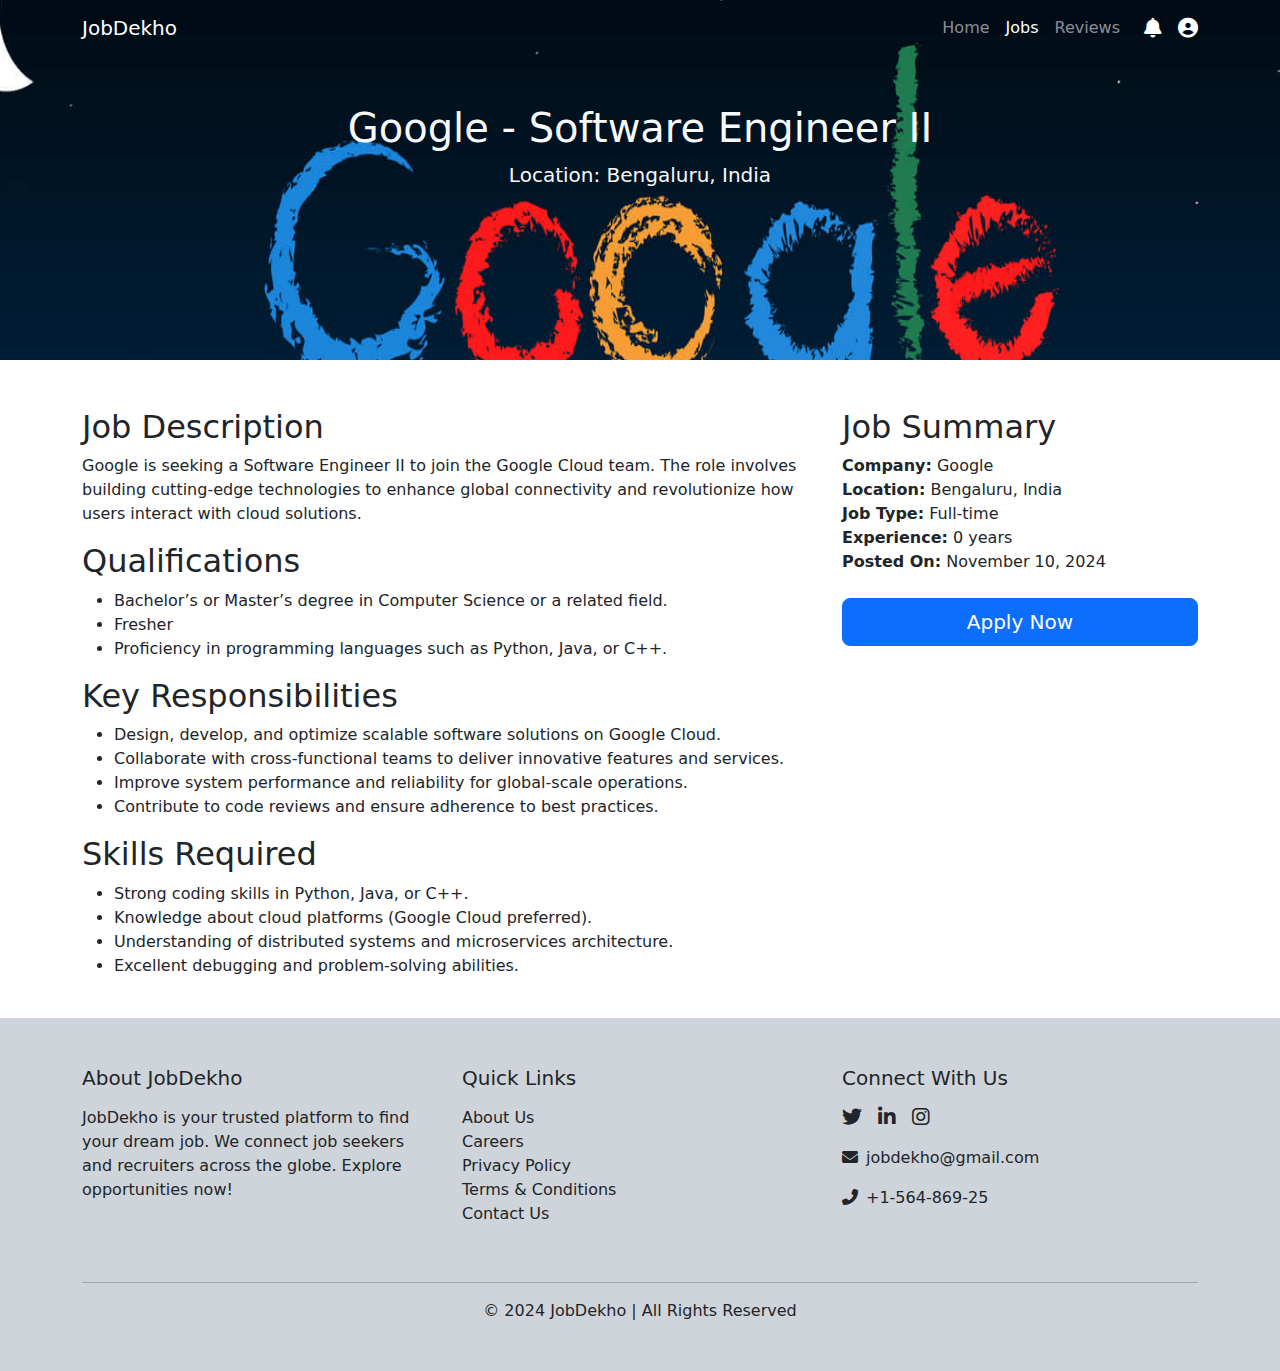
<file: Details/google_details.html>
<!DOCTYPE html>
<html lang="en">
<head>
    <meta charset="UTF-8">
    <meta name="viewport" content="width=device-width, initial-scale=1.0">
    <title>Details</title>
    <link 
      href="https://cdn.jsdelivr.net/npm/bootstrap@5.3.3/dist/css/bootstrap.min.css" 
      rel="stylesheet" 
      integrity="sha384-QWTKZyjpPEjISv5WaRU9OFeRpok6YctnYmDr5pNlyT2bRjXh0JMhjY6hW+ALEwIH" 
      crossorigin="anonymous"
    />
    <link rel="stylesheet" 
        href="https://cdnjs.cloudflare.com/ajax/libs/font-awesome/6.6.0/css/all.min.css"
    />
    <script 
      src="https://cdn.jsdelivr.net/npm/bootstrap@5.3.3/dist/js/bootstrap.bundle.min.js" 
      integrity="sha384-YvpcrYf0tY3lHB60NNkmXc5s9fDVZLESaAA55NDzOxhy9GkcIdslK1eN7N6jIeHz" 
      crossorigin="anonymous">
    </script>
    <style>
        .background-container {
            position: relative;
            background-image: url(../images/googDetails.jpg);
            /* background-size: cover; */
            background-size: 1500px 1300px;
            background-position: center;
            background-attachment: fixed;
            height: 40vh;
            color: white;
        }
    </style>
</head>
<body>
    
    <div class="background-container">
        <nav class="navbar navbar-expand-lg navbar-dark navbar-bg">
            <div class="container">
            <a class="navbar-brand" href="../index.html">JobDekho</a>
            <button class="navbar-toggler" type="button" data-bs-toggle="collapse" data-bs-target="#navbarNav" aria-controls="navbarNav" aria-expanded="false" aria-label="Toggle navigation">
                <span class="navbar-toggler-icon"></span>
            </button>
            <div class="collapse navbar-collapse" id="navbarNav">
                <ul class="navbar-nav ms-auto">
                <li class="nav-item">
                    <a class="nav-link" href="../index.html">Home</a>
                </li>
                <li class="nav-item">
                    <a class="nav-link active" aria-current="page" href="../jobs.html">Jobs</a>
                </li>
                <li class="nav-item">
                    <a class="nav-link" href="#">Reviews</a>
                </li>
                </ul>
                <div class="ms-3 d-flex align-items-center">
                <a class="text-white me-3" href="#"><i class="fas fa-bell fa-lg"></i></a>
                <a class="text-white" href="#"><i class="fas fa-user-circle fa-lg"></i></a>
                </div>
            </div>
            </div>
        </nav>

        <header class="job-header text-center text-light mt-5">
            <div class="container">
                <h1>Google - Software Engineer II</h1>
                <p class="lead">Location: Bengaluru, India</p>
            </div>
        </header>
    </div>

    <section class="job-body mt-5">
        <div class="container">
            <div class="row">
                <div class="col-md-8">
                    <h2>Job Description</h2>
                    <p>
                        Google is seeking a Software Engineer II to join the Google Cloud team. 
                        The role involves building cutting-edge technologies to enhance global connectivity and revolutionize how users interact with cloud solutions.
                    </p>

                    <h2>Qualifications</h2>
                    <ul>
                        <li>Bachelor’s or Master’s degree in Computer Science or a related field.</li>
                        <li>Fresher</li>
                        <li>Proficiency in programming languages such as Python, Java, or C++.</li>
                    </ul>

                    <h2>Key Responsibilities</h2>
                    <ul>
                        <li>Design, develop, and optimize scalable software solutions on Google Cloud.</li>
                        <li>Collaborate with cross-functional teams to deliver innovative features and services.</li>
                        <li>Improve system performance and reliability for global-scale operations.</li>
                        <li>Contribute to code reviews and ensure adherence to best practices.</li>
                    </ul>

                    <h2>Skills Required</h2>
                    <ul>
                        <li>Strong coding skills in Python, Java, or C++.</li>
                        <li>Knowledge about cloud platforms (Google Cloud preferred).</li>
                        <li>Understanding of distributed systems and microservices architecture.</li>
                        <li>Excellent debugging and problem-solving abilities.</li>
                    </ul>
                </div>

                <div class="col-md-4">
                    <h2>Job Summary</h2>
                    <ul class="list-unstyled">
                        <li><strong>Company:</strong> Google</li>
                        <li><strong>Location:</strong> Bengaluru, India</li>
                        <li><strong>Job Type:</strong> Full-time</li>
                        <li><strong>Experience:</strong> 0 years</li>
                        <li><strong>Posted On:</strong> November 10, 2024</li>
                    </ul>

                    <div class="mt-4">
                        <a href="../Apply/google_apply.html" class="btn btn-primary btn-lg btn-apply w-100">Apply Now</a>
                    </div>
                </div>
            </div>
        </div>
    </section>

    <footer class="bg-dark-subtle text-dark py-5 mt-4">
        <div class="container">
          <div class="row">
            <div class="col-md-4 mb-4">
              <h5 class="mb-3">About JobDekho</h5>
              <p>
                JobDekho is your trusted platform to find your dream job. We connect job seekers and recruiters across the globe. Explore opportunities now!
              </p>
            </div>
            <div class="col-md-4 mb-4">
              <h5 class="mb-3">Quick Links</h5>
              <ul class="list-unstyled">
                <li><a href="#" class="text-dark" style="text-decoration: none;">About Us</a></li>
                <li><a href="#" class="text-dark" style="text-decoration: none;">Careers</a></li>
                <li><a href="#" class="text-dark" style="text-decoration: none;">Privacy Policy</a></li>
                <li><a href="#" class="text-dark" style="text-decoration: none;">Terms & Conditions</a></li>
                <li><a href="#" class="text-dark" style="text-decoration: none;">Contact Us</a></li>
              </ul>
            </div>
            <div class="col-md-4 mb-4">
              <h5 class="mb-3">Connect With Us</h5>
              <div class="d-flex mb-3">
                <a href="#" class="text-dark me-3"><i class="fab fa-twitter fa-lg"></i></a>
                <a href="#" class="text-dark me-3"><i class="fab fa-linkedin-in fa-lg"></i></a>
                <a href="#" class="text-dark me-3"><i class="fab fa-instagram fa-lg"></i></a>
              </div>
              <p>
                <i class="fas fa-envelope me-2"></i>jobdekho@gmail.com
              </p>
              <p>
                <i class="fas fa-phone-alt me-2"></i>+1-564-869-25
              </p>
            </div>
          </div>
          <hr>
          <div class="row">
            <div class="col-12 text-center">
              <p class="mb-0">&copy; 2024 JobDekho | All Rights Reserved</p>
            </div>
          </div>
        </div>
    </footer>

</body>
</html>
</file>
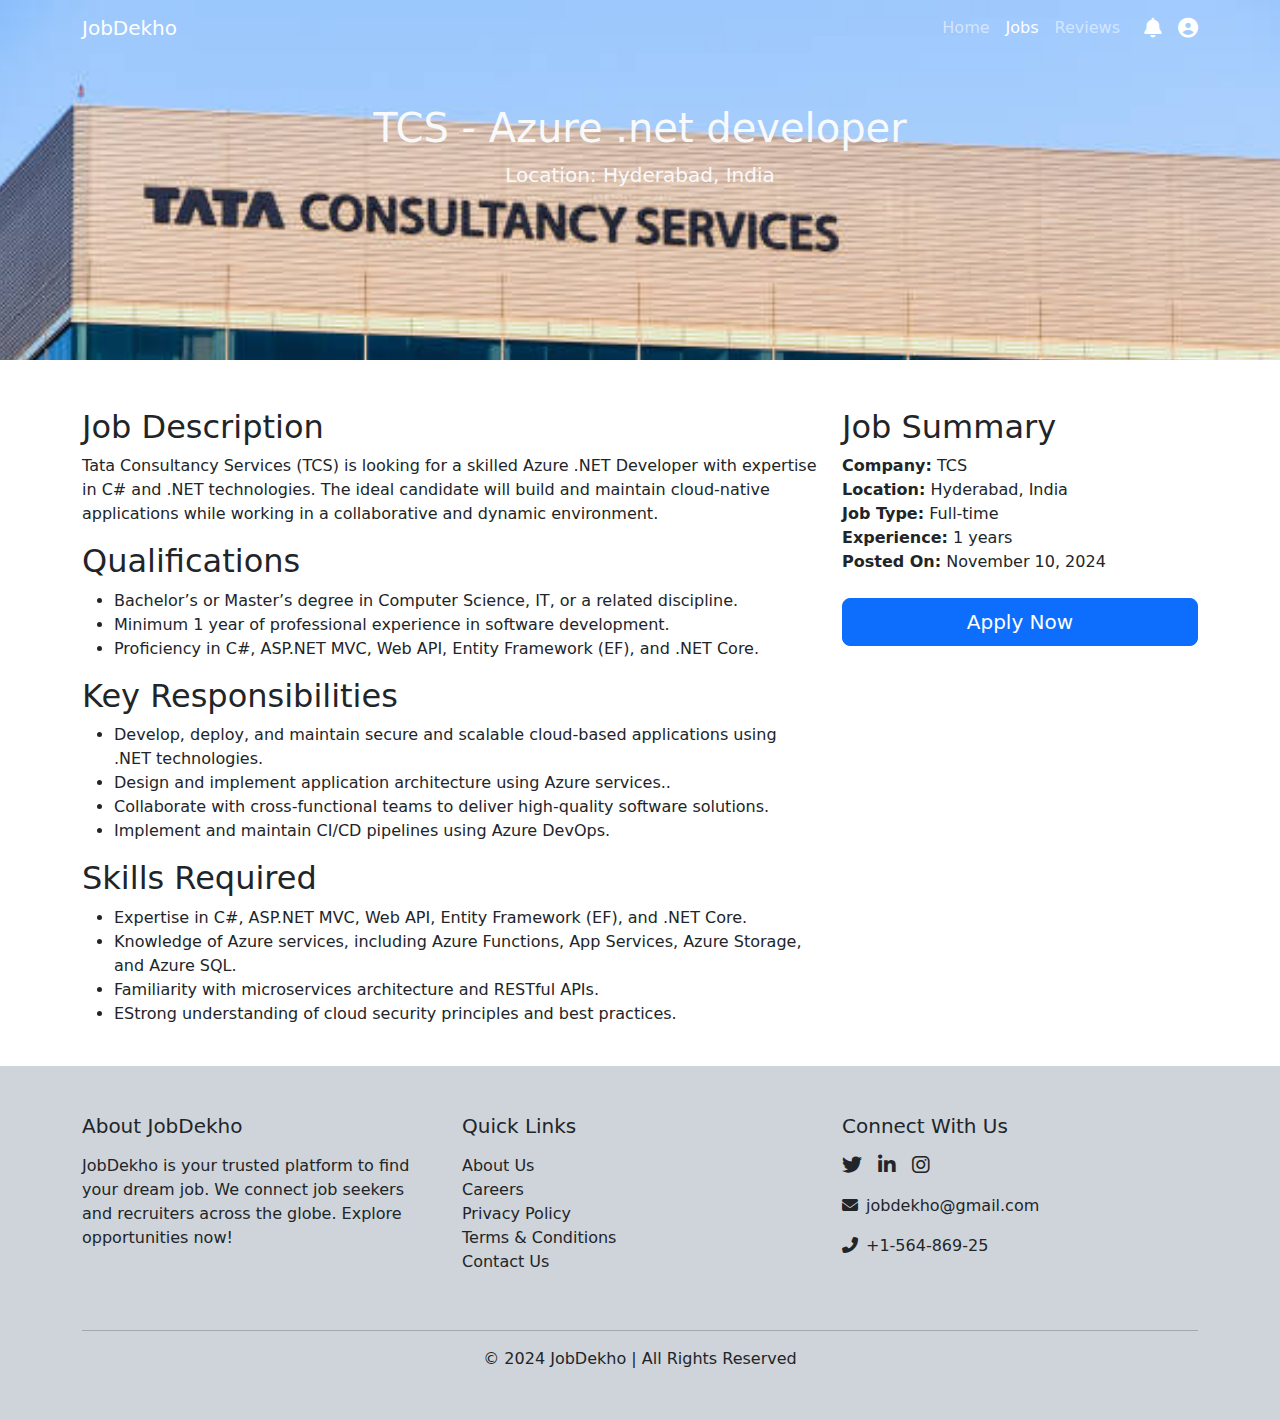
<file: Details/tcs_details.html>
<!DOCTYPE html>
<html lang="en">
<head>
    <meta charset="UTF-8">
    <meta name="viewport" content="width=device-width, initial-scale=1.0">
    <title>Details</title>
    <link 
      href="https://cdn.jsdelivr.net/npm/bootstrap@5.3.3/dist/css/bootstrap.min.css" 
      rel="stylesheet" 
      integrity="sha384-QWTKZyjpPEjISv5WaRU9OFeRpok6YctnYmDr5pNlyT2bRjXh0JMhjY6hW+ALEwIH" 
      crossorigin="anonymous"
    />
    <link rel="stylesheet" 
        href="https://cdnjs.cloudflare.com/ajax/libs/font-awesome/6.6.0/css/all.min.css"
    />
    <script 
      src="https://cdn.jsdelivr.net/npm/bootstrap@5.3.3/dist/js/bootstrap.bundle.min.js" 
      integrity="sha384-YvpcrYf0tY3lHB60NNkmXc5s9fDVZLESaAA55NDzOxhy9GkcIdslK1eN7N6jIeHz" 
      crossorigin="anonymous">
    </script>
    <style>
        .background-container {
            position: relative;
            background-image: url(../images/tcsDetails.jpg);
            background-size: cover;
            background-position: center;
            background-attachment: fixed;
            height: 40vh;
            color: white;
        }
    </style>
</head>
<body>
    
    <div class="background-container">
        <nav class="navbar navbar-expand-lg navbar-dark navbar-bg">
            <div class="container">
            <a class="navbar-brand" href="../index.html">JobDekho</a>
            <button class="navbar-toggler" type="button" data-bs-toggle="collapse" data-bs-target="#navbarNav" aria-controls="navbarNav" aria-expanded="false" aria-label="Toggle navigation">
                <span class="navbar-toggler-icon"></span>
            </button>
            <div class="collapse navbar-collapse" id="navbarNav">
                <ul class="navbar-nav ms-auto">
                <li class="nav-item">
                    <a class="nav-link" href="../index.html">Home</a>
                </li>
                <li class="nav-item">
                    <a class="nav-link active" aria-current="page" href="../jobs.html">Jobs</a>
                </li>
                <li class="nav-item">
                    <a class="nav-link" href="#">Reviews</a>
                </li>
                </ul>
                <div class="ms-3 d-flex align-items-center">
                <a class="text-white me-3" href="#"><i class="fas fa-bell fa-lg"></i></a>
                <a class="text-white" href="#"><i class="fas fa-user-circle fa-lg"></i></a>
                </div>
            </div>
            </div>
        </nav>

        <header class="job-header text-center text-light mt-5">
            <div class="container">
                <h1>TCS - Azure .net developer</h1>
                <p class="lead">Location: Hyderabad, India</p>
            </div>
        </header>
    </div>

    <section class="job-body mt-5">
        <div class="container">
            <div class="row">
                <div class="col-md-8">
                    <h2>Job Description</h2>
                    <p>
                        Tata Consultancy Services (TCS) is looking for a skilled Azure .NET Developer with expertise in C# and .NET
                        technologies. The ideal candidate will build and maintain cloud-native applications while working in a collaborative and
                        dynamic environment.
                    </p>

                    <h2>Qualifications</h2>
                    <ul>
                        <li>Bachelor’s or Master’s degree in Computer Science, IT, or a related discipline.</li>
                        <li>Minimum 1 year of professional experience in software development.</li>
                        <li>Proficiency in C#, ASP.NET MVC, Web API, Entity Framework (EF), and .NET Core.</li>
                    </ul>

                    <h2>Key Responsibilities</h2>
                    <ul>
                        <li>Develop, deploy, and maintain secure and scalable cloud-based applications using .NET technologies.</li>
                        <li>Design and implement application architecture using Azure services..</li>
                        <li>Collaborate with cross-functional teams to deliver high-quality software solutions.</li>
                        <li>Implement and maintain CI/CD pipelines using Azure DevOps.</li>
                    </ul>

                    <h2>Skills Required</h2>
                    <ul>
                        <li>Expertise in C#, ASP.NET MVC, Web API, Entity Framework (EF), and .NET Core.</li>
                        <li>Knowledge of Azure services, including Azure Functions, App Services, Azure Storage, and Azure SQL.</li>
                        <li>Familiarity with microservices architecture and RESTful APIs.</li>
                        <li>EStrong understanding of cloud security principles and best practices.</li>
                    </ul>
                </div>

                <div class="col-md-4">
                    <h2>Job Summary</h2>
                    <ul class="list-unstyled">
                        <li><strong>Company:</strong> TCS</li>
                        <li><strong>Location:</strong> Hyderabad, India</li>
                        <li><strong>Job Type:</strong> Full-time</li>
                        <li><strong>Experience:</strong> 1 years</li>
                        <li><strong>Posted On:</strong> November 10, 2024</li>
                    </ul>

                    <div class="mt-4">
                        <a href="../Apply/tcs_apply.html" class="btn btn-primary btn-lg btn-apply w-100">Apply Now</a>
                    </div>
                </div>
            </div>
        </div>
    </section>

    <footer class="bg-dark-subtle text-dark py-5 mt-4">
        <div class="container">
          <div class="row">
            <div class="col-md-4 mb-4">
              <h5 class="mb-3">About JobDekho</h5>
              <p>
                JobDekho is your trusted platform to find your dream job. We connect job seekers and recruiters across the globe. Explore opportunities now!
              </p>
            </div>
            <div class="col-md-4 mb-4">
              <h5 class="mb-3">Quick Links</h5>
              <ul class="list-unstyled">
                <li><a href="#" class="text-dark" style="text-decoration: none;">About Us</a></li>
                <li><a href="#" class="text-dark" style="text-decoration: none;">Careers</a></li>
                <li><a href="#" class="text-dark" style="text-decoration: none;">Privacy Policy</a></li>
                <li><a href="#" class="text-dark" style="text-decoration: none;">Terms & Conditions</a></li>
                <li><a href="#" class="text-dark" style="text-decoration: none;">Contact Us</a></li>
              </ul>
            </div>
            <div class="col-md-4 mb-4">
              <h5 class="mb-3">Connect With Us</h5>
              <div class="d-flex mb-3">
                <a href="#" class="text-dark me-3"><i class="fab fa-twitter fa-lg"></i></a>
                <a href="#" class="text-dark me-3"><i class="fab fa-linkedin-in fa-lg"></i></a>
                <a href="#" class="text-dark me-3"><i class="fab fa-instagram fa-lg"></i></a>
              </div>
              <p>
                <i class="fas fa-envelope me-2"></i>jobdekho@gmail.com
              </p>
              <p>
                <i class="fas fa-phone-alt me-2"></i>+1-564-869-25
              </p>
            </div>
          </div>
          <hr>
          <div class="row">
            <div class="col-12 text-center">
              <p class="mb-0">&copy; 2024 JobDekho | All Rights Reserved</p>
            </div>
          </div>
        </div>
    </footer>

</body>
</html>
</file>
<file: style.css>
.background-container {
    position: relative;
    background-image: url(./images/image1.jpg);
    background-size: cover;
    background-position: center;
    background-attachment: fixed;
    height: 90vh;
    color: white;
}

.hero {
    position: absolute;
    top: 50%;
    left: 50%;
    text-align: center;
    transform: translate(-50%, -50%);
    padding: 40px;
    width: 80%;
}

.card:hover {
    transform: scale(1.05);
    transition: all 0.3s ease;
}
</file>
